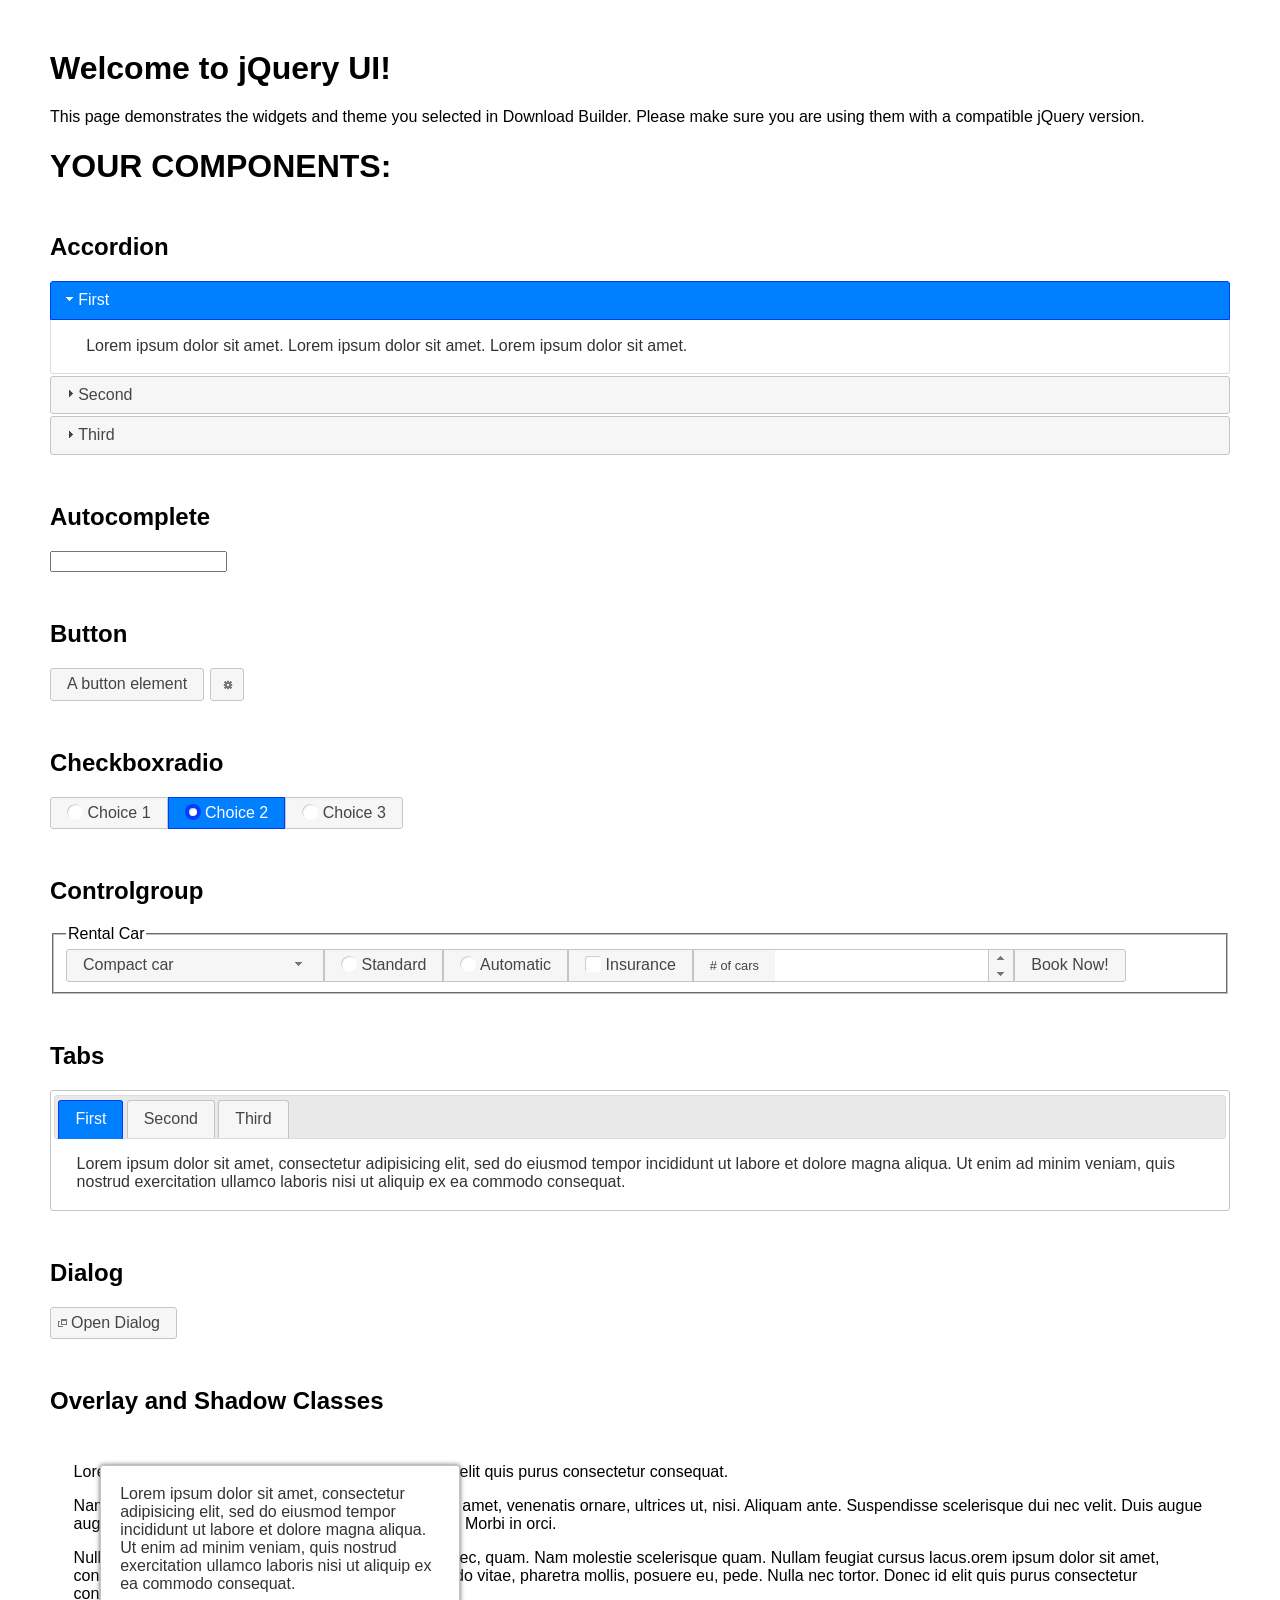
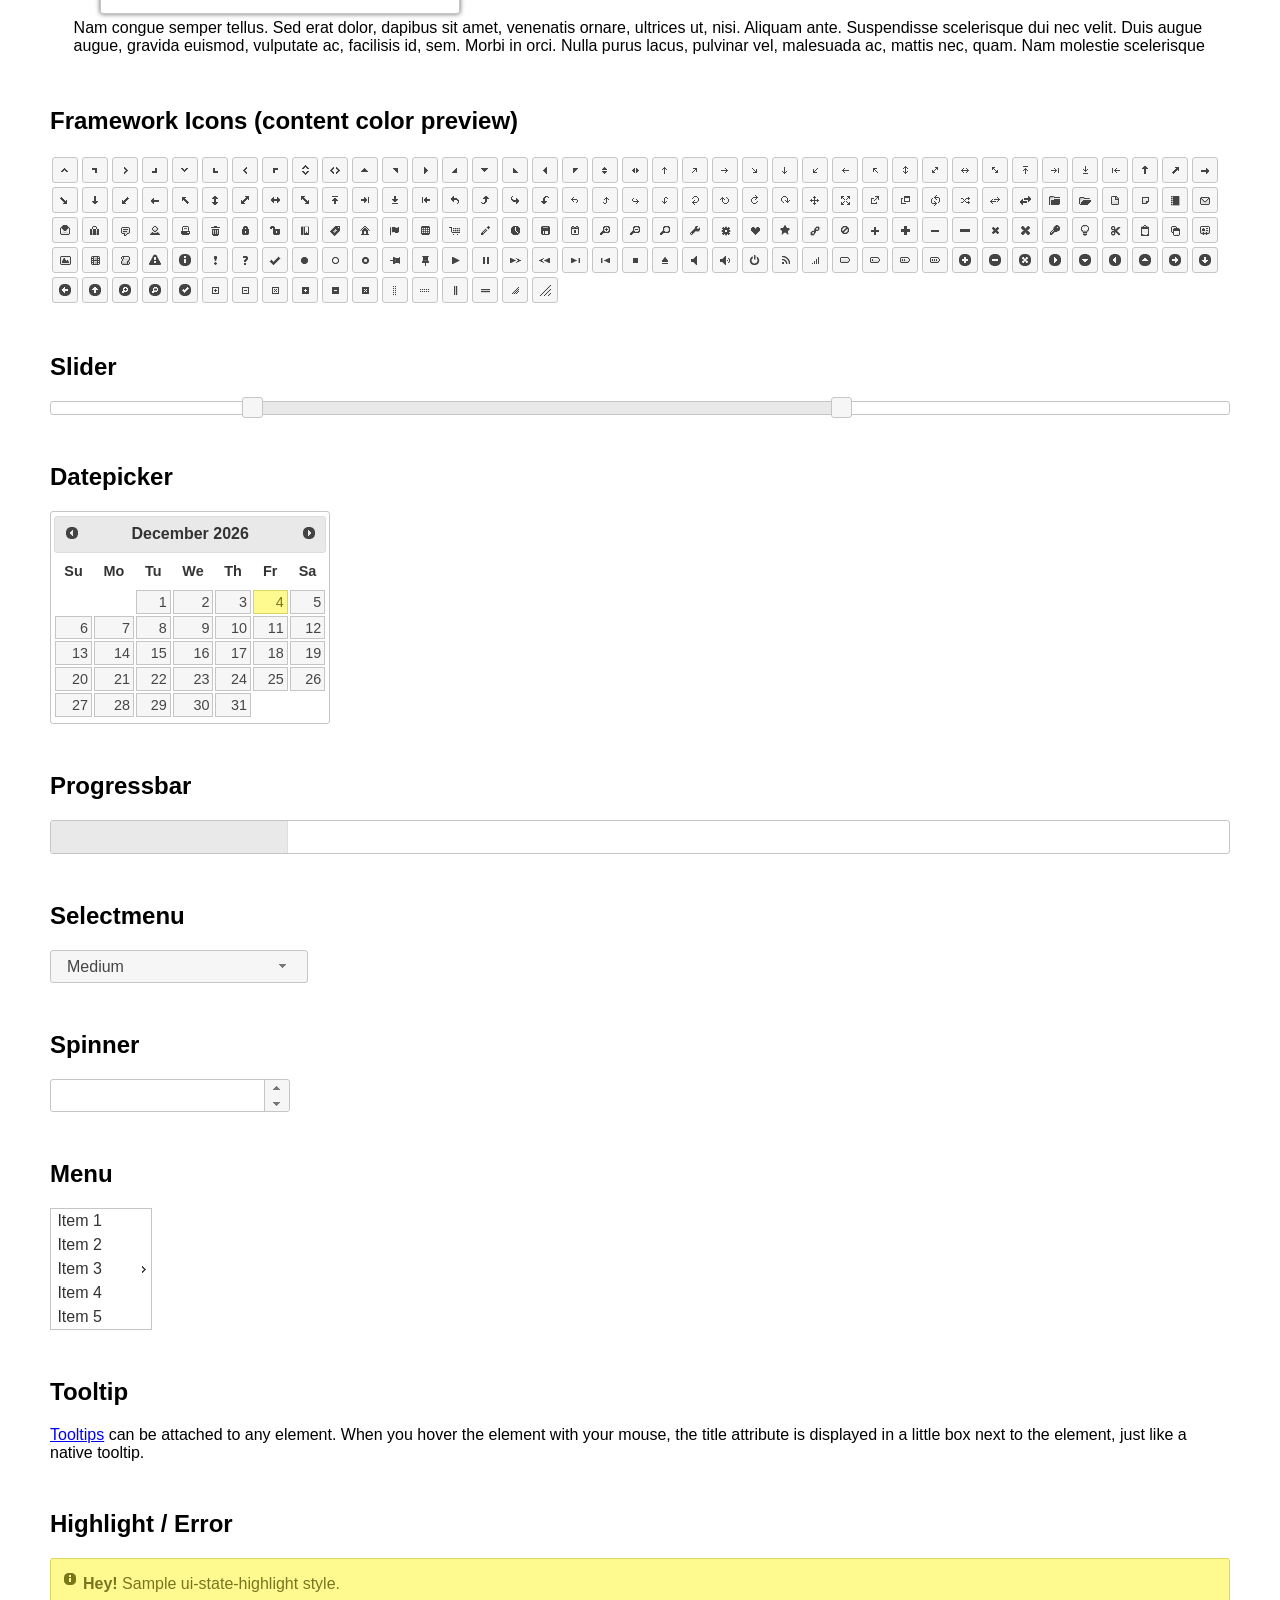
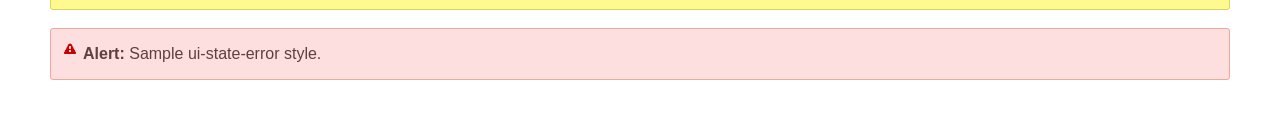
<file: jquery-ui-1.12.1/index.html>
<!doctype html>
<html lang="us">
<head>
	<meta charset="utf-8">
	<title>jQuery UI Example Page</title>
	<link href="jquery-ui.css" rel="stylesheet">
	<style>
	body{
		font-family: "Trebuchet MS", sans-serif;
		margin: 50px;
	}
	.demoHeaders {
		margin-top: 2em;
	}
	#dialog-link {
		padding: .4em 1em .4em 20px;
		text-decoration: none;
		position: relative;
	}
	#dialog-link span.ui-icon {
		margin: 0 5px 0 0;
		position: absolute;
		left: .2em;
		top: 50%;
		margin-top: -8px;
	}
	#icons {
		margin: 0;
		padding: 0;
	}
	#icons li {
		margin: 2px;
		position: relative;
		padding: 4px 0;
		cursor: pointer;
		float: left;
		list-style: none;
	}
	#icons span.ui-icon {
		float: left;
		margin: 0 4px;
	}
	.fakewindowcontain .ui-widget-overlay {
		position: absolute;
	}
	select {
		width: 200px;
	}
	</style>
</head>
<body>

<h1>Welcome to jQuery UI!</h1>

<div class="ui-widget">
	<p>This page demonstrates the widgets and theme you selected in Download Builder. Please make sure you are using them with a compatible jQuery version.</p>
</div>

<h1>YOUR COMPONENTS:</h1>


<!-- Accordion -->
<h2 class="demoHeaders">Accordion</h2>
<div id="accordion">
	<h3>First</h3>
	<div>Lorem ipsum dolor sit amet. Lorem ipsum dolor sit amet. Lorem ipsum dolor sit amet.</div>
	<h3>Second</h3>
	<div>Phasellus mattis tincidunt nibh.</div>
	<h3>Third</h3>
	<div>Nam dui erat, auctor a, dignissim quis.</div>
</div>



<!-- Autocomplete -->
<h2 class="demoHeaders">Autocomplete</h2>
<div>
	<input id="autocomplete" title="type &quot;a&quot;">
</div>



<!-- Button -->
<h2 class="demoHeaders">Button</h2>
<button id="button">A button element</button>
<button id="button-icon">An icon-only button</button>



<!-- Checkboxradio -->
<h2 class="demoHeaders">Checkboxradio</h2>
<form style="margin-top: 1em;">
	<div id="radioset">
		<input type="radio" id="radio1" name="radio"><label for="radio1">Choice 1</label>
		<input type="radio" id="radio2" name="radio" checked="checked"><label for="radio2">Choice 2</label>
		<input type="radio" id="radio3" name="radio"><label for="radio3">Choice 3</label>
	</div>
</form>



<!-- Controlgroup -->
<h2 class="demoHeaders">Controlgroup</h2>
<fieldset>
	<legend>Rental Car</legend>
	<div id="controlgroup">
		<select id="car-type">
			<option>Compact car</option>
			<option>Midsize car</option>
			<option>Full size car</option>
			<option>SUV</option>
			<option>Luxury</option>
			<option>Truck</option>
			<option>Van</option>
		</select>
		<label for="transmission-standard">Standard</label>
		<input type="radio" name="transmission" id="transmission-standard">
		<label for="transmission-automatic">Automatic</label>
		<input type="radio" name="transmission" id="transmission-automatic">
		<label for="insurance">Insurance</label>
		<input type="checkbox" name="insurance" id="insurance">
		<label for="horizontal-spinner" class="ui-controlgroup-label"># of cars</label>
		<input id="horizontal-spinner" class="ui-spinner-input">
		<button>Book Now!</button>
	</div>
</fieldset>



<!-- Tabs -->
<h2 class="demoHeaders">Tabs</h2>
<div id="tabs">
	<ul>
		<li><a href="#tabs-1">First</a></li>
		<li><a href="#tabs-2">Second</a></li>
		<li><a href="#tabs-3">Third</a></li>
	</ul>
	<div id="tabs-1">Lorem ipsum dolor sit amet, consectetur adipisicing elit, sed do eiusmod tempor incididunt ut labore et dolore magna aliqua. Ut enim ad minim veniam, quis nostrud exercitation ullamco laboris nisi ut aliquip ex ea commodo consequat.</div>
	<div id="tabs-2">Phasellus mattis tincidunt nibh. Cras orci urna, blandit id, pretium vel, aliquet ornare, felis. Maecenas scelerisque sem non nisl. Fusce sed lorem in enim dictum bibendum.</div>
	<div id="tabs-3">Nam dui erat, auctor a, dignissim quis, sollicitudin eu, felis. Pellentesque nisi urna, interdum eget, sagittis et, consequat vestibulum, lacus. Mauris porttitor ullamcorper augue.</div>
</div>



<h2 class="demoHeaders">Dialog</h2>
<p>
	<button id="dialog-link" class="ui-button ui-corner-all ui-widget">
		<span class="ui-icon ui-icon-newwin"></span>Open Dialog
	</button>
</p>

<h2 class="demoHeaders">Overlay and Shadow Classes</h2>
<div style="position: relative; width: 96%; height: 200px; padding:1% 2%; overflow:hidden;" class="fakewindowcontain">
	<p>Lorem ipsum dolor sit amet,  Nulla nec tortor. Donec id elit quis purus consectetur consequat. </p><p>Nam congue semper tellus. Sed erat dolor, dapibus sit amet, venenatis ornare, ultrices ut, nisi. Aliquam ante. Suspendisse scelerisque dui nec velit. Duis augue augue, gravida euismod, vulputate ac, facilisis id, sem. Morbi in orci. </p><p>Nulla purus lacus, pulvinar vel, malesuada ac, mattis nec, quam. Nam molestie scelerisque quam. Nullam feugiat cursus lacus.orem ipsum dolor sit amet, consectetur adipiscing elit. Donec libero risus, commodo vitae, pharetra mollis, posuere eu, pede. Nulla nec tortor. Donec id elit quis purus consectetur consequat. </p><p>Nam congue semper tellus. Sed erat dolor, dapibus sit amet, venenatis ornare, ultrices ut, nisi. Aliquam ante. Suspendisse scelerisque dui nec velit. Duis augue augue, gravida euismod, vulputate ac, facilisis id, sem. Morbi in orci. Nulla purus lacus, pulvinar vel, malesuada ac, mattis nec, quam. Nam molestie scelerisque quam. </p><p>Nullam feugiat cursus lacus.orem ipsum dolor sit amet, consectetur adipiscing elit. Donec libero risus, commodo vitae, pharetra mollis, posuere eu, pede. Nulla nec tortor. Donec id elit quis purus consectetur consequat. Nam congue semper tellus. Sed erat dolor, dapibus sit amet, venenatis ornare, ultrices ut, nisi. Aliquam ante. </p><p>Suspendisse scelerisque dui nec velit. Duis augue augue, gravida euismod, vulputate ac, facilisis id, sem. Morbi in orci. Nulla purus lacus, pulvinar vel, malesuada ac, mattis nec, quam. Nam molestie scelerisque quam. Nullam feugiat cursus lacus.orem ipsum dolor sit amet, consectetur adipiscing elit. Donec libero risus, commodo vitae, pharetra mollis, posuere eu, pede. Nulla nec tortor. Donec id elit quis purus consectetur consequat. Nam congue semper tellus. Sed erat dolor, dapibus sit amet, venenatis ornare, ultrices ut, nisi. </p>

	<!-- ui-dialog -->
	<div class="ui-widget-overlay ui-front"></div>
	<div style="position: absolute; width: 320px; left: 50px; top: 30px; padding: 1.2em" class="ui-widget ui-front ui-widget-content ui-corner-all ui-widget-shadow">
		Lorem ipsum dolor sit amet, consectetur adipisicing elit, sed do eiusmod tempor incididunt ut labore et dolore magna aliqua. Ut enim ad minim veniam, quis nostrud exercitation ullamco laboris nisi ut aliquip ex ea commodo consequat.
	</div>

</div>

<!-- ui-dialog -->
<div id="dialog" title="Dialog Title">
	<p>Lorem ipsum dolor sit amet, consectetur adipisicing elit, sed do eiusmod tempor incididunt ut labore et dolore magna aliqua. Ut enim ad minim veniam, quis nostrud exercitation ullamco laboris nisi ut aliquip ex ea commodo consequat.</p>
</div>



<h2 class="demoHeaders">Framework Icons (content color preview)</h2>
<ul id="icons" class="ui-widget ui-helper-clearfix">
	<li class="ui-state-default ui-corner-all" title=".ui-icon-caret-1-n"><span class="ui-icon ui-icon-caret-1-n"></span></li>
	<li class="ui-state-default ui-corner-all" title=".ui-icon-caret-1-ne"><span class="ui-icon ui-icon-caret-1-ne"></span></li>
	<li class="ui-state-default ui-corner-all" title=".ui-icon-caret-1-e"><span class="ui-icon ui-icon-caret-1-e"></span></li>
	<li class="ui-state-default ui-corner-all" title=".ui-icon-caret-1-se"><span class="ui-icon ui-icon-caret-1-se"></span></li>
	<li class="ui-state-default ui-corner-all" title=".ui-icon-caret-1-s"><span class="ui-icon ui-icon-caret-1-s"></span></li>
	<li class="ui-state-default ui-corner-all" title=".ui-icon-caret-1-sw"><span class="ui-icon ui-icon-caret-1-sw"></span></li>
	<li class="ui-state-default ui-corner-all" title=".ui-icon-caret-1-w"><span class="ui-icon ui-icon-caret-1-w"></span></li>
	<li class="ui-state-default ui-corner-all" title=".ui-icon-caret-1-nw"><span class="ui-icon ui-icon-caret-1-nw"></span></li>
	<li class="ui-state-default ui-corner-all" title=".ui-icon-caret-2-n-s"><span class="ui-icon ui-icon-caret-2-n-s"></span></li>
	<li class="ui-state-default ui-corner-all" title=".ui-icon-caret-2-e-w"><span class="ui-icon ui-icon-caret-2-e-w"></span></li>
	<li class="ui-state-default ui-corner-all" title=".ui-icon-triangle-1-n"><span class="ui-icon ui-icon-triangle-1-n"></span></li>
	<li class="ui-state-default ui-corner-all" title=".ui-icon-triangle-1-ne"><span class="ui-icon ui-icon-triangle-1-ne"></span></li>
	<li class="ui-state-default ui-corner-all" title=".ui-icon-triangle-1-e"><span class="ui-icon ui-icon-triangle-1-e"></span></li>
	<li class="ui-state-default ui-corner-all" title=".ui-icon-triangle-1-se"><span class="ui-icon ui-icon-triangle-1-se"></span></li>
	<li class="ui-state-default ui-corner-all" title=".ui-icon-triangle-1-s"><span class="ui-icon ui-icon-triangle-1-s"></span></li>
	<li class="ui-state-default ui-corner-all" title=".ui-icon-triangle-1-sw"><span class="ui-icon ui-icon-triangle-1-sw"></span></li>
	<li class="ui-state-default ui-corner-all" title=".ui-icon-triangle-1-w"><span class="ui-icon ui-icon-triangle-1-w"></span></li>
	<li class="ui-state-default ui-corner-all" title=".ui-icon-triangle-1-nw"><span class="ui-icon ui-icon-triangle-1-nw"></span></li>
	<li class="ui-state-default ui-corner-all" title=".ui-icon-triangle-2-n-s"><span class="ui-icon ui-icon-triangle-2-n-s"></span></li>
	<li class="ui-state-default ui-corner-all" title=".ui-icon-triangle-2-e-w"><span class="ui-icon ui-icon-triangle-2-e-w"></span></li>
	<li class="ui-state-default ui-corner-all" title=".ui-icon-arrow-1-n"><span class="ui-icon ui-icon-arrow-1-n"></span></li>
	<li class="ui-state-default ui-corner-all" title=".ui-icon-arrow-1-ne"><span class="ui-icon ui-icon-arrow-1-ne"></span></li>
	<li class="ui-state-default ui-corner-all" title=".ui-icon-arrow-1-e"><span class="ui-icon ui-icon-arrow-1-e"></span></li>
	<li class="ui-state-default ui-corner-all" title=".ui-icon-arrow-1-se"><span class="ui-icon ui-icon-arrow-1-se"></span></li>
	<li class="ui-state-default ui-corner-all" title=".ui-icon-arrow-1-s"><span class="ui-icon ui-icon-arrow-1-s"></span></li>
	<li class="ui-state-default ui-corner-all" title=".ui-icon-arrow-1-sw"><span class="ui-icon ui-icon-arrow-1-sw"></span></li>
	<li class="ui-state-default ui-corner-all" title=".ui-icon-arrow-1-w"><span class="ui-icon ui-icon-arrow-1-w"></span></li>
	<li class="ui-state-default ui-corner-all" title=".ui-icon-arrow-1-nw"><span class="ui-icon ui-icon-arrow-1-nw"></span></li>
	<li class="ui-state-default ui-corner-all" title=".ui-icon-arrow-2-n-s"><span class="ui-icon ui-icon-arrow-2-n-s"></span></li>
	<li class="ui-state-default ui-corner-all" title=".ui-icon-arrow-2-ne-sw"><span class="ui-icon ui-icon-arrow-2-ne-sw"></span></li>
	<li class="ui-state-default ui-corner-all" title=".ui-icon-arrow-2-e-w"><span class="ui-icon ui-icon-arrow-2-e-w"></span></li>
	<li class="ui-state-default ui-corner-all" title=".ui-icon-arrow-2-se-nw"><span class="ui-icon ui-icon-arrow-2-se-nw"></span></li>
	<li class="ui-state-default ui-corner-all" title=".ui-icon-arrowstop-1-n"><span class="ui-icon ui-icon-arrowstop-1-n"></span></li>
	<li class="ui-state-default ui-corner-all" title=".ui-icon-arrowstop-1-e"><span class="ui-icon ui-icon-arrowstop-1-e"></span></li>
	<li class="ui-state-default ui-corner-all" title=".ui-icon-arrowstop-1-s"><span class="ui-icon ui-icon-arrowstop-1-s"></span></li>
	<li class="ui-state-default ui-corner-all" title=".ui-icon-arrowstop-1-w"><span class="ui-icon ui-icon-arrowstop-1-w"></span></li>
	<li class="ui-state-default ui-corner-all" title=".ui-icon-arrowthick-1-n"><span class="ui-icon ui-icon-arrowthick-1-n"></span></li>
	<li class="ui-state-default ui-corner-all" title=".ui-icon-arrowthick-1-ne"><span class="ui-icon ui-icon-arrowthick-1-ne"></span></li>
	<li class="ui-state-default ui-corner-all" title=".ui-icon-arrowthick-1-e"><span class="ui-icon ui-icon-arrowthick-1-e"></span></li>
	<li class="ui-state-default ui-corner-all" title=".ui-icon-arrowthick-1-se"><span class="ui-icon ui-icon-arrowthick-1-se"></span></li>
	<li class="ui-state-default ui-corner-all" title=".ui-icon-arrowthick-1-s"><span class="ui-icon ui-icon-arrowthick-1-s"></span></li>
	<li class="ui-state-default ui-corner-all" title=".ui-icon-arrowthick-1-sw"><span class="ui-icon ui-icon-arrowthick-1-sw"></span></li>
	<li class="ui-state-default ui-corner-all" title=".ui-icon-arrowthick-1-w"><span class="ui-icon ui-icon-arrowthick-1-w"></span></li>
	<li class="ui-state-default ui-corner-all" title=".ui-icon-arrowthick-1-nw"><span class="ui-icon ui-icon-arrowthick-1-nw"></span></li>
	<li class="ui-state-default ui-corner-all" title=".ui-icon-arrowthick-2-n-s"><span class="ui-icon ui-icon-arrowthick-2-n-s"></span></li>
	<li class="ui-state-default ui-corner-all" title=".ui-icon-arrowthick-2-ne-sw"><span class="ui-icon ui-icon-arrowthick-2-ne-sw"></span></li>
	<li class="ui-state-default ui-corner-all" title=".ui-icon-arrowthick-2-e-w"><span class="ui-icon ui-icon-arrowthick-2-e-w"></span></li>
	<li class="ui-state-default ui-corner-all" title=".ui-icon-arrowthick-2-se-nw"><span class="ui-icon ui-icon-arrowthick-2-se-nw"></span></li>
	<li class="ui-state-default ui-corner-all" title=".ui-icon-arrowthickstop-1-n"><span class="ui-icon ui-icon-arrowthickstop-1-n"></span></li>
	<li class="ui-state-default ui-corner-all" title=".ui-icon-arrowthickstop-1-e"><span class="ui-icon ui-icon-arrowthickstop-1-e"></span></li>
	<li class="ui-state-default ui-corner-all" title=".ui-icon-arrowthickstop-1-s"><span class="ui-icon ui-icon-arrowthickstop-1-s"></span></li>
	<li class="ui-state-default ui-corner-all" title=".ui-icon-arrowthickstop-1-w"><span class="ui-icon ui-icon-arrowthickstop-1-w"></span></li>
	<li class="ui-state-default ui-corner-all" title=".ui-icon-arrowreturnthick-1-w"><span class="ui-icon ui-icon-arrowreturnthick-1-w"></span></li>
	<li class="ui-state-default ui-corner-all" title=".ui-icon-arrowreturnthick-1-n"><span class="ui-icon ui-icon-arrowreturnthick-1-n"></span></li>
	<li class="ui-state-default ui-corner-all" title=".ui-icon-arrowreturnthick-1-e"><span class="ui-icon ui-icon-arrowreturnthick-1-e"></span></li>
	<li class="ui-state-default ui-corner-all" title=".ui-icon-arrowreturnthick-1-s"><span class="ui-icon ui-icon-arrowreturnthick-1-s"></span></li>
	<li class="ui-state-default ui-corner-all" title=".ui-icon-arrowreturn-1-w"><span class="ui-icon ui-icon-arrowreturn-1-w"></span></li>
	<li class="ui-state-default ui-corner-all" title=".ui-icon-arrowreturn-1-n"><span class="ui-icon ui-icon-arrowreturn-1-n"></span></li>
	<li class="ui-state-default ui-corner-all" title=".ui-icon-arrowreturn-1-e"><span class="ui-icon ui-icon-arrowreturn-1-e"></span></li>
	<li class="ui-state-default ui-corner-all" title=".ui-icon-arrowreturn-1-s"><span class="ui-icon ui-icon-arrowreturn-1-s"></span></li>
	<li class="ui-state-default ui-corner-all" title=".ui-icon-arrowrefresh-1-w"><span class="ui-icon ui-icon-arrowrefresh-1-w"></span></li>
	<li class="ui-state-default ui-corner-all" title=".ui-icon-arrowrefresh-1-n"><span class="ui-icon ui-icon-arrowrefresh-1-n"></span></li>
	<li class="ui-state-default ui-corner-all" title=".ui-icon-arrowrefresh-1-e"><span class="ui-icon ui-icon-arrowrefresh-1-e"></span></li>
	<li class="ui-state-default ui-corner-all" title=".ui-icon-arrowrefresh-1-s"><span class="ui-icon ui-icon-arrowrefresh-1-s"></span></li>
	<li class="ui-state-default ui-corner-all" title=".ui-icon-arrow-4"><span class="ui-icon ui-icon-arrow-4"></span></li>
	<li class="ui-state-default ui-corner-all" title=".ui-icon-arrow-4-diag"><span class="ui-icon ui-icon-arrow-4-diag"></span></li>
	<li class="ui-state-default ui-corner-all" title=".ui-icon-extlink"><span class="ui-icon ui-icon-extlink"></span></li>
	<li class="ui-state-default ui-corner-all" title=".ui-icon-newwin"><span class="ui-icon ui-icon-newwin"></span></li>
	<li class="ui-state-default ui-corner-all" title=".ui-icon-refresh"><span class="ui-icon ui-icon-refresh"></span></li>
	<li class="ui-state-default ui-corner-all" title=".ui-icon-shuffle"><span class="ui-icon ui-icon-shuffle"></span></li>
	<li class="ui-state-default ui-corner-all" title=".ui-icon-transfer-e-w"><span class="ui-icon ui-icon-transfer-e-w"></span></li>
	<li class="ui-state-default ui-corner-all" title=".ui-icon-transferthick-e-w"><span class="ui-icon ui-icon-transferthick-e-w"></span></li>
	<li class="ui-state-default ui-corner-all" title=".ui-icon-folder-collapsed"><span class="ui-icon ui-icon-folder-collapsed"></span></li>
	<li class="ui-state-default ui-corner-all" title=".ui-icon-folder-open"><span class="ui-icon ui-icon-folder-open"></span></li>
	<li class="ui-state-default ui-corner-all" title=".ui-icon-document"><span class="ui-icon ui-icon-document"></span></li>
	<li class="ui-state-default ui-corner-all" title=".ui-icon-document-b"><span class="ui-icon ui-icon-document-b"></span></li>
	<li class="ui-state-default ui-corner-all" title=".ui-icon-note"><span class="ui-icon ui-icon-note"></span></li>
	<li class="ui-state-default ui-corner-all" title=".ui-icon-mail-closed"><span class="ui-icon ui-icon-mail-closed"></span></li>
	<li class="ui-state-default ui-corner-all" title=".ui-icon-mail-open"><span class="ui-icon ui-icon-mail-open"></span></li>
	<li class="ui-state-default ui-corner-all" title=".ui-icon-suitcase"><span class="ui-icon ui-icon-suitcase"></span></li>
	<li class="ui-state-default ui-corner-all" title=".ui-icon-comment"><span class="ui-icon ui-icon-comment"></span></li>
	<li class="ui-state-default ui-corner-all" title=".ui-icon-person"><span class="ui-icon ui-icon-person"></span></li>
	<li class="ui-state-default ui-corner-all" title=".ui-icon-print"><span class="ui-icon ui-icon-print"></span></li>
	<li class="ui-state-default ui-corner-all" title=".ui-icon-trash"><span class="ui-icon ui-icon-trash"></span></li>
	<li class="ui-state-default ui-corner-all" title=".ui-icon-locked"><span class="ui-icon ui-icon-locked"></span></li>
	<li class="ui-state-default ui-corner-all" title=".ui-icon-unlocked"><span class="ui-icon ui-icon-unlocked"></span></li>
	<li class="ui-state-default ui-corner-all" title=".ui-icon-bookmark"><span class="ui-icon ui-icon-bookmark"></span></li>
	<li class="ui-state-default ui-corner-all" title=".ui-icon-tag"><span class="ui-icon ui-icon-tag"></span></li>
	<li class="ui-state-default ui-corner-all" title=".ui-icon-home"><span class="ui-icon ui-icon-home"></span></li>
	<li class="ui-state-default ui-corner-all" title=".ui-icon-flag"><span class="ui-icon ui-icon-flag"></span></li>
	<li class="ui-state-default ui-corner-all" title=".ui-icon-calculator"><span class="ui-icon ui-icon-calculator"></span></li>
	<li class="ui-state-default ui-corner-all" title=".ui-icon-cart"><span class="ui-icon ui-icon-cart"></span></li>
	<li class="ui-state-default ui-corner-all" title=".ui-icon-pencil"><span class="ui-icon ui-icon-pencil"></span></li>
	<li class="ui-state-default ui-corner-all" title=".ui-icon-clock"><span class="ui-icon ui-icon-clock"></span></li>
	<li class="ui-state-default ui-corner-all" title=".ui-icon-disk"><span class="ui-icon ui-icon-disk"></span></li>
	<li class="ui-state-default ui-corner-all" title=".ui-icon-calendar"><span class="ui-icon ui-icon-calendar"></span></li>
	<li class="ui-state-default ui-corner-all" title=".ui-icon-zoomin"><span class="ui-icon ui-icon-zoomin"></span></li>
	<li class="ui-state-default ui-corner-all" title=".ui-icon-zoomout"><span class="ui-icon ui-icon-zoomout"></span></li>
	<li class="ui-state-default ui-corner-all" title=".ui-icon-search"><span class="ui-icon ui-icon-search"></span></li>
	<li class="ui-state-default ui-corner-all" title=".ui-icon-wrench"><span class="ui-icon ui-icon-wrench"></span></li>
	<li class="ui-state-default ui-corner-all" title=".ui-icon-gear"><span class="ui-icon ui-icon-gear"></span></li>
	<li class="ui-state-default ui-corner-all" title=".ui-icon-heart"><span class="ui-icon ui-icon-heart"></span></li>
	<li class="ui-state-default ui-corner-all" title=".ui-icon-star"><span class="ui-icon ui-icon-star"></span></li>
	<li class="ui-state-default ui-corner-all" title=".ui-icon-link"><span class="ui-icon ui-icon-link"></span></li>
	<li class="ui-state-default ui-corner-all" title=".ui-icon-cancel"><span class="ui-icon ui-icon-cancel"></span></li>
	<li class="ui-state-default ui-corner-all" title=".ui-icon-plus"><span class="ui-icon ui-icon-plus"></span></li>
	<li class="ui-state-default ui-corner-all" title=".ui-icon-plusthick"><span class="ui-icon ui-icon-plusthick"></span></li>
	<li class="ui-state-default ui-corner-all" title=".ui-icon-minus"><span class="ui-icon ui-icon-minus"></span></li>
	<li class="ui-state-default ui-corner-all" title=".ui-icon-minusthick"><span class="ui-icon ui-icon-minusthick"></span></li>
	<li class="ui-state-default ui-corner-all" title=".ui-icon-close"><span class="ui-icon ui-icon-close"></span></li>
	<li class="ui-state-default ui-corner-all" title=".ui-icon-closethick"><span class="ui-icon ui-icon-closethick"></span></li>
	<li class="ui-state-default ui-corner-all" title=".ui-icon-key"><span class="ui-icon ui-icon-key"></span></li>
	<li class="ui-state-default ui-corner-all" title=".ui-icon-lightbulb"><span class="ui-icon ui-icon-lightbulb"></span></li>
	<li class="ui-state-default ui-corner-all" title=".ui-icon-scissors"><span class="ui-icon ui-icon-scissors"></span></li>
	<li class="ui-state-default ui-corner-all" title=".ui-icon-clipboard"><span class="ui-icon ui-icon-clipboard"></span></li>
	<li class="ui-state-default ui-corner-all" title=".ui-icon-copy"><span class="ui-icon ui-icon-copy"></span></li>
	<li class="ui-state-default ui-corner-all" title=".ui-icon-contact"><span class="ui-icon ui-icon-contact"></span></li>
	<li class="ui-state-default ui-corner-all" title=".ui-icon-image"><span class="ui-icon ui-icon-image"></span></li>
	<li class="ui-state-default ui-corner-all" title=".ui-icon-video"><span class="ui-icon ui-icon-video"></span></li>
	<li class="ui-state-default ui-corner-all" title=".ui-icon-script"><span class="ui-icon ui-icon-script"></span></li>
	<li class="ui-state-default ui-corner-all" title=".ui-icon-alert"><span class="ui-icon ui-icon-alert"></span></li>
	<li class="ui-state-default ui-corner-all" title=".ui-icon-info"><span class="ui-icon ui-icon-info"></span></li>
	<li class="ui-state-default ui-corner-all" title=".ui-icon-notice"><span class="ui-icon ui-icon-notice"></span></li>
	<li class="ui-state-default ui-corner-all" title=".ui-icon-help"><span class="ui-icon ui-icon-help"></span></li>
	<li class="ui-state-default ui-corner-all" title=".ui-icon-check"><span class="ui-icon ui-icon-check"></span></li>
	<li class="ui-state-default ui-corner-all" title=".ui-icon-bullet"><span class="ui-icon ui-icon-bullet"></span></li>
	<li class="ui-state-default ui-corner-all" title=".ui-icon-radio-off"><span class="ui-icon ui-icon-radio-off"></span></li>
	<li class="ui-state-default ui-corner-all" title=".ui-icon-radio-on"><span class="ui-icon ui-icon-radio-on"></span></li>
	<li class="ui-state-default ui-corner-all" title=".ui-icon-pin-w"><span class="ui-icon ui-icon-pin-w"></span></li>
	<li class="ui-state-default ui-corner-all" title=".ui-icon-pin-s"><span class="ui-icon ui-icon-pin-s"></span></li>
	<li class="ui-state-default ui-corner-all" title=".ui-icon-play"><span class="ui-icon ui-icon-play"></span></li>
	<li class="ui-state-default ui-corner-all" title=".ui-icon-pause"><span class="ui-icon ui-icon-pause"></span></li>
	<li class="ui-state-default ui-corner-all" title=".ui-icon-seek-next"><span class="ui-icon ui-icon-seek-next"></span></li>
	<li class="ui-state-default ui-corner-all" title=".ui-icon-seek-prev"><span class="ui-icon ui-icon-seek-prev"></span></li>
	<li class="ui-state-default ui-corner-all" title=".ui-icon-seek-end"><span class="ui-icon ui-icon-seek-end"></span></li>
	<li class="ui-state-default ui-corner-all" title=".ui-icon-seek-first"><span class="ui-icon ui-icon-seek-first"></span></li>
	<li class="ui-state-default ui-corner-all" title=".ui-icon-stop"><span class="ui-icon ui-icon-stop"></span></li>
	<li class="ui-state-default ui-corner-all" title=".ui-icon-eject"><span class="ui-icon ui-icon-eject"></span></li>
	<li class="ui-state-default ui-corner-all" title=".ui-icon-volume-off"><span class="ui-icon ui-icon-volume-off"></span></li>
	<li class="ui-state-default ui-corner-all" title=".ui-icon-volume-on"><span class="ui-icon ui-icon-volume-on"></span></li>
	<li class="ui-state-default ui-corner-all" title=".ui-icon-power"><span class="ui-icon ui-icon-power"></span></li>
	<li class="ui-state-default ui-corner-all" title=".ui-icon-signal-diag"><span class="ui-icon ui-icon-signal-diag"></span></li>
	<li class="ui-state-default ui-corner-all" title=".ui-icon-signal"><span class="ui-icon ui-icon-signal"></span></li>
	<li class="ui-state-default ui-corner-all" title=".ui-icon-battery-0"><span class="ui-icon ui-icon-battery-0"></span></li>
	<li class="ui-state-default ui-corner-all" title=".ui-icon-battery-1"><span class="ui-icon ui-icon-battery-1"></span></li>
	<li class="ui-state-default ui-corner-all" title=".ui-icon-battery-2"><span class="ui-icon ui-icon-battery-2"></span></li>
	<li class="ui-state-default ui-corner-all" title=".ui-icon-battery-3"><span class="ui-icon ui-icon-battery-3"></span></li>
	<li class="ui-state-default ui-corner-all" title=".ui-icon-circle-plus"><span class="ui-icon ui-icon-circle-plus"></span></li>
	<li class="ui-state-default ui-corner-all" title=".ui-icon-circle-minus"><span class="ui-icon ui-icon-circle-minus"></span></li>
	<li class="ui-state-default ui-corner-all" title=".ui-icon-circle-close"><span class="ui-icon ui-icon-circle-close"></span></li>
	<li class="ui-state-default ui-corner-all" title=".ui-icon-circle-triangle-e"><span class="ui-icon ui-icon-circle-triangle-e"></span></li>
	<li class="ui-state-default ui-corner-all" title=".ui-icon-circle-triangle-s"><span class="ui-icon ui-icon-circle-triangle-s"></span></li>
	<li class="ui-state-default ui-corner-all" title=".ui-icon-circle-triangle-w"><span class="ui-icon ui-icon-circle-triangle-w"></span></li>
	<li class="ui-state-default ui-corner-all" title=".ui-icon-circle-triangle-n"><span class="ui-icon ui-icon-circle-triangle-n"></span></li>
	<li class="ui-state-default ui-corner-all" title=".ui-icon-circle-arrow-e"><span class="ui-icon ui-icon-circle-arrow-e"></span></li>
	<li class="ui-state-default ui-corner-all" title=".ui-icon-circle-arrow-s"><span class="ui-icon ui-icon-circle-arrow-s"></span></li>
	<li class="ui-state-default ui-corner-all" title=".ui-icon-circle-arrow-w"><span class="ui-icon ui-icon-circle-arrow-w"></span></li>
	<li class="ui-state-default ui-corner-all" title=".ui-icon-circle-arrow-n"><span class="ui-icon ui-icon-circle-arrow-n"></span></li>
	<li class="ui-state-default ui-corner-all" title=".ui-icon-circle-zoomin"><span class="ui-icon ui-icon-circle-zoomin"></span></li>
	<li class="ui-state-default ui-corner-all" title=".ui-icon-circle-zoomout"><span class="ui-icon ui-icon-circle-zoomout"></span></li>
	<li class="ui-state-default ui-corner-all" title=".ui-icon-circle-check"><span class="ui-icon ui-icon-circle-check"></span></li>
	<li class="ui-state-default ui-corner-all" title=".ui-icon-circlesmall-plus"><span class="ui-icon ui-icon-circlesmall-plus"></span></li>
	<li class="ui-state-default ui-corner-all" title=".ui-icon-circlesmall-minus"><span class="ui-icon ui-icon-circlesmall-minus"></span></li>
	<li class="ui-state-default ui-corner-all" title=".ui-icon-circlesmall-close"><span class="ui-icon ui-icon-circlesmall-close"></span></li>
	<li class="ui-state-default ui-corner-all" title=".ui-icon-squaresmall-plus"><span class="ui-icon ui-icon-squaresmall-plus"></span></li>
	<li class="ui-state-default ui-corner-all" title=".ui-icon-squaresmall-minus"><span class="ui-icon ui-icon-squaresmall-minus"></span></li>
	<li class="ui-state-default ui-corner-all" title=".ui-icon-squaresmall-close"><span class="ui-icon ui-icon-squaresmall-close"></span></li>
	<li class="ui-state-default ui-corner-all" title=".ui-icon-grip-dotted-vertical"><span class="ui-icon ui-icon-grip-dotted-vertical"></span></li>
	<li class="ui-state-default ui-corner-all" title=".ui-icon-grip-dotted-horizontal"><span class="ui-icon ui-icon-grip-dotted-horizontal"></span></li>
	<li class="ui-state-default ui-corner-all" title=".ui-icon-grip-solid-vertical"><span class="ui-icon ui-icon-grip-solid-vertical"></span></li>
	<li class="ui-state-default ui-corner-all" title=".ui-icon-grip-solid-horizontal"><span class="ui-icon ui-icon-grip-solid-horizontal"></span></li>
	<li class="ui-state-default ui-corner-all" title=".ui-icon-gripsmall-diagonal-se"><span class="ui-icon ui-icon-gripsmall-diagonal-se"></span></li>
	<li class="ui-state-default ui-corner-all" title=".ui-icon-grip-diagonal-se"><span class="ui-icon ui-icon-grip-diagonal-se"></span></li>
</ul>


<!-- Slider -->
<h2 class="demoHeaders">Slider</h2>
<div id="slider"></div>



<!-- Datepicker -->
<h2 class="demoHeaders">Datepicker</h2>
<div id="datepicker"></div>



<!-- Progressbar -->
<h2 class="demoHeaders">Progressbar</h2>
<div id="progressbar"></div>



<!-- Progressbar -->
<h2 class="demoHeaders">Selectmenu</h2>
<select id="selectmenu">
	<option>Slower</option>
	<option>Slow</option>
	<option selected="selected">Medium</option>
	<option>Fast</option>
	<option>Faster</option>
</select>



<!-- Spinner -->
<h2 class="demoHeaders">Spinner</h2>
<input id="spinner">



<!-- Menu -->
<h2 class="demoHeaders">Menu</h2>
<ul style="width:100px;" id="menu">
	<li><div>Item 1</div></li>
	<li><div>Item 2</div></li>
	<li><div>Item 3</div>
		<ul>
			<li><div>Item 3-1</div></li>
			<li><div>Item 3-2</div></li>
			<li><div>Item 3-3</div></li>
			<li><div>Item 3-4</div></li>
			<li><div>Item 3-5</div></li>
		</ul>
	</li>
	<li><div>Item 4</div></li>
	<li><div>Item 5</div></li>
</ul>



<!-- Tooltip -->
<h2 class="demoHeaders">Tooltip</h2>
<p id="tooltip">
	<a href="#" title="That&apos;s what this widget is">Tooltips</a> can be attached to any element. When you hover
the element with your mouse, the title attribute is displayed in a little box next to the element, just like a native tooltip.
</p>


<!-- Highlight / Error -->
<h2 class="demoHeaders">Highlight / Error</h2>
<div class="ui-widget">
	<div class="ui-state-highlight ui-corner-all" style="margin-top: 20px; padding: 0 .7em;">
		<p><span class="ui-icon ui-icon-info" style="float: left; margin-right: .3em;"></span>
		<strong>Hey!</strong> Sample ui-state-highlight style.</p>
	</div>
</div>
<br>
<div class="ui-widget">
	<div class="ui-state-error ui-corner-all" style="padding: 0 .7em;">
		<p><span class="ui-icon ui-icon-alert" style="float: left; margin-right: .3em;"></span>
		<strong>Alert:</strong> Sample ui-state-error style.</p>
	</div>
</div>

<script src="external/jquery/jquery.js"></script>
<script src="jquery-ui.js"></script>
<script>

$( "#accordion" ).accordion();



var availableTags = [
	"ActionScript",
	"AppleScript",
	"Asp",
	"BASIC",
	"C",
	"C++",
	"Clojure",
	"COBOL",
	"ColdFusion",
	"Erlang",
	"Fortran",
	"Groovy",
	"Haskell",
	"Java",
	"JavaScript",
	"Lisp",
	"Perl",
	"PHP",
	"Python",
	"Ruby",
	"Scala",
	"Scheme"
];
$( "#autocomplete" ).autocomplete({
	source: availableTags
});



$( "#button" ).button();
$( "#button-icon" ).button({
	icon: "ui-icon-gear",
	showLabel: false
});



$( "#radioset" ).buttonset();



$( "#controlgroup" ).controlgroup();



$( "#tabs" ).tabs();



$( "#dialog" ).dialog({
	autoOpen: false,
	width: 400,
	buttons: [
		{
			text: "Ok",
			click: function() {
				$( this ).dialog( "close" );
			}
		},
		{
			text: "Cancel",
			click: function() {
				$( this ).dialog( "close" );
			}
		}
	]
});

// Link to open the dialog
$( "#dialog-link" ).click(function( event ) {
	$( "#dialog" ).dialog( "open" );
	event.preventDefault();
});



$( "#datepicker" ).datepicker({
	inline: true
});



$( "#slider" ).slider({
	range: true,
	values: [ 17, 67 ]
});



$( "#progressbar" ).progressbar({
	value: 20
});



$( "#spinner" ).spinner();



$( "#menu" ).menu();



$( "#tooltip" ).tooltip();



$( "#selectmenu" ).selectmenu();


// Hover states on the static widgets
$( "#dialog-link, #icons li" ).hover(
	function() {
		$( this ).addClass( "ui-state-hover" );
	},
	function() {
		$( this ).removeClass( "ui-state-hover" );
	}
);
</script>
</body>
</html>
</file>
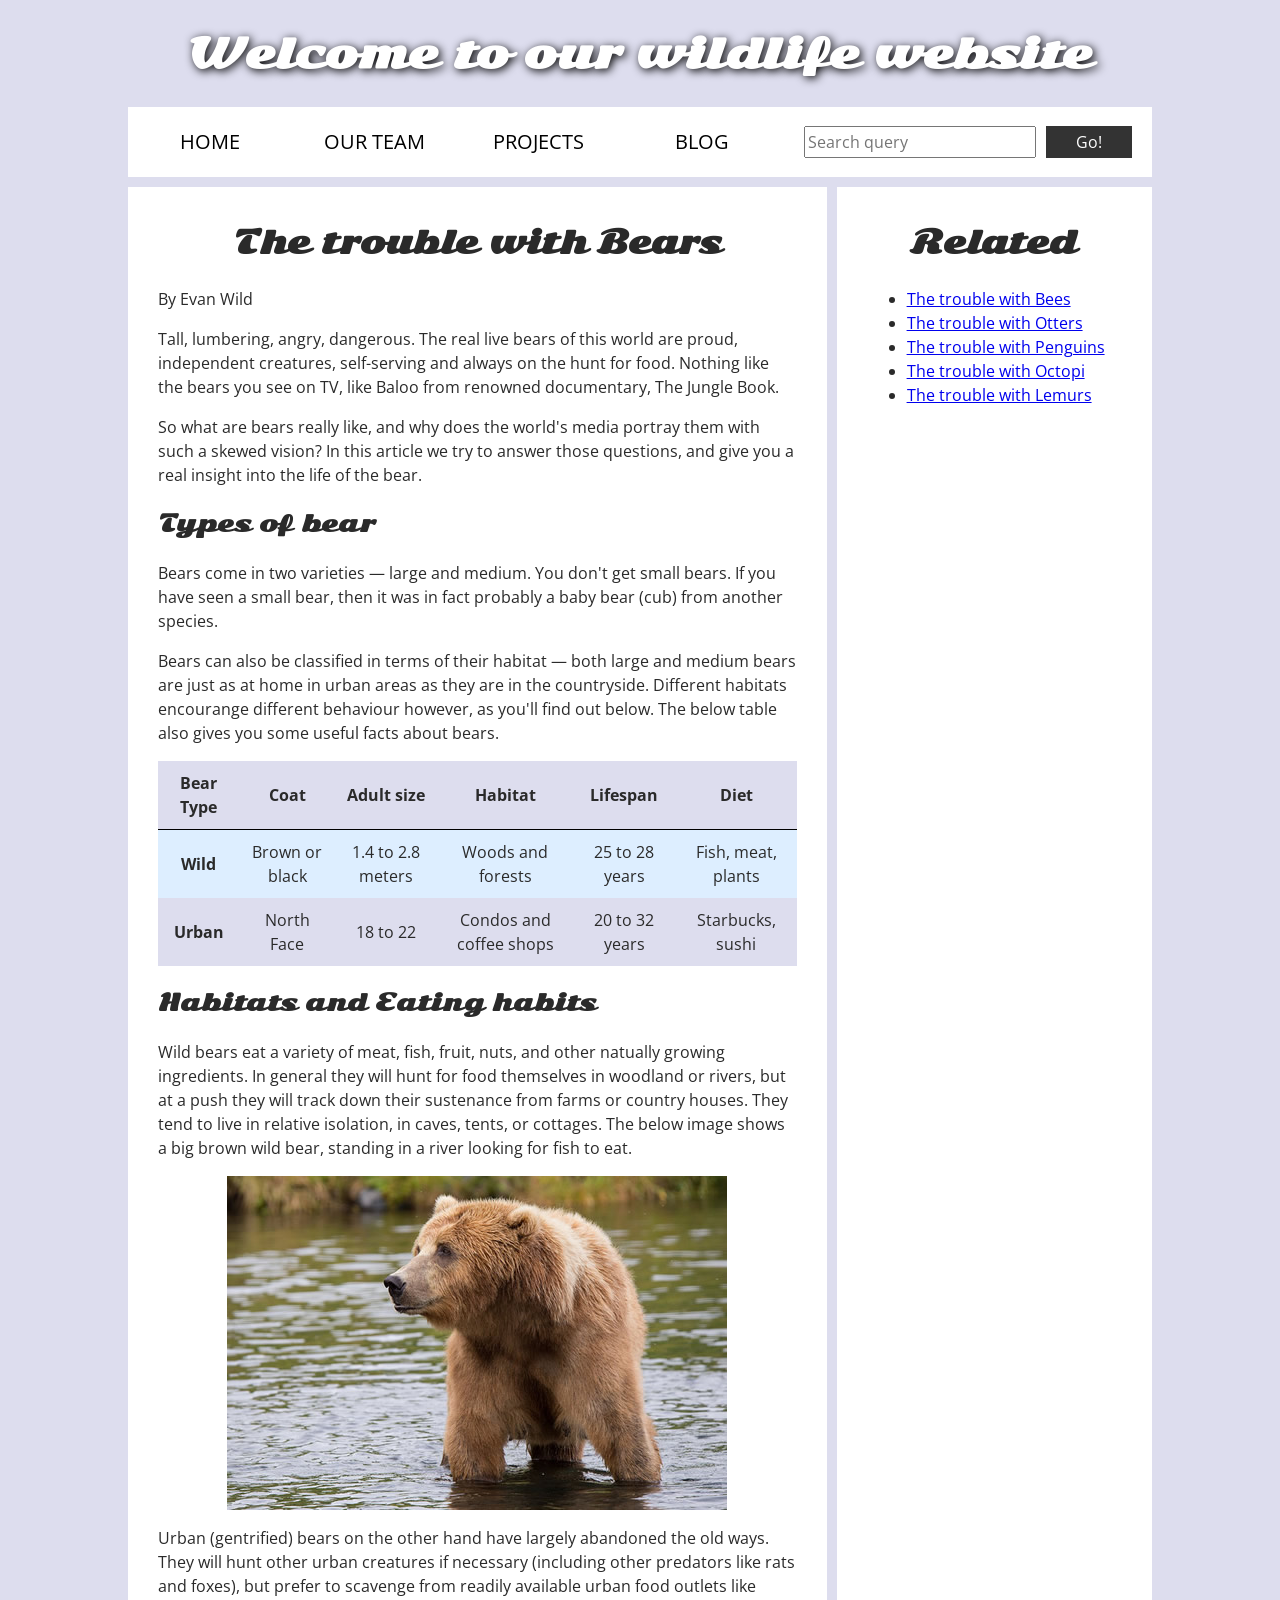
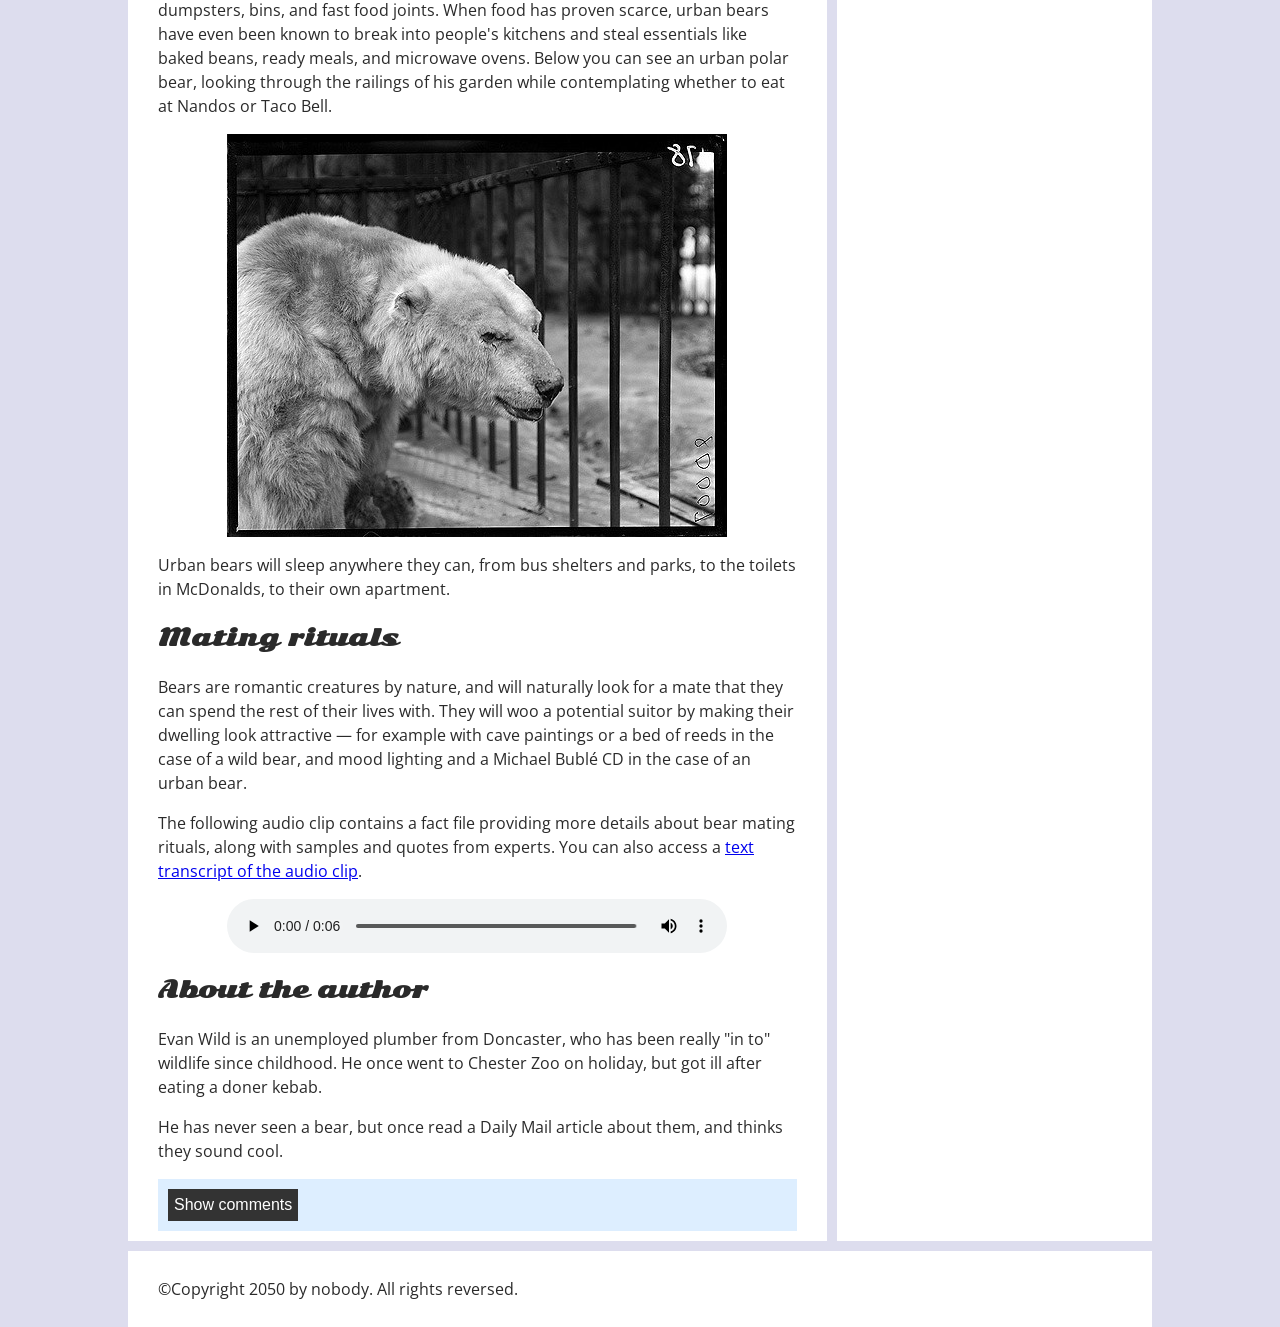
<file: accessibilityTroubleshooting.html>
<!DOCTYPE html>
<html lang="en-US">

<head>
    <meta charset="utf-8">

    <title>Accessibility assessment</title>
    <link href="https://fonts.googleapis.com/css?family=Open+Sans+Condensed:300|Sonsie+One" rel="stylesheet"
        type="text/css">
    <link rel="stylesheet" href="css/accessibilityTroubleshooting-style.css">

</head>

<body>
    <header>
        <h1>Welcome to our wildlife website</h1>
    </header>

    <nav>
        <ul>
            <li><a href="#">Home</a></li>
            <li><a href="#">Our team</a></li>
            <li><a href="#">Projects</a></li>
            <li><a href="#">Blog</a></li>
        </ul>

        <form class="search">
            <input type="search" name="q" placeholder="Search query" aria-label="Search through site content">
            <input type="submit" value="Go!">
        </form>
    </nav>

    <main>
        <article>
            <h2>The trouble with Bears</h2>

            <p>By Evan Wild</p>

            <p>Tall, lumbering, angry, dangerous. The real live bears of this world are proud, independent creatures,
                self-serving and always on the hunt for food. Nothing like the bears you see on TV, like Baloo from
                renowned documentary, The Jungle Book.</p>

            <p>So what are bears really like, and why does the world's media portray them with such a skewed vision? In
                this article we try to answer those questions, and give you a real insight into the life of the bear.
            </p>

            <h3>Types of bear</h3>

            <p>Bears come in two varieties — large and medium. You don't get small bears. If you have seen a small bear,
                then it was in fact probably a baby bear (cub) from another species.</p>

            <p>Bears can also be classified in terms of their habitat — both large and medium bears are just as at home
                in urban areas as they are in the countryside. Different habitats encourange different behaviour
                however, as you'll find out below. The below table also gives you some useful facts about bears.</p>

            <table summary="Useful statistics about wild and urban bears">
                <thead>
                    <tr>
                        <th scope="col">Bear Type</th>
                        <th scope="col">Coat</th>
                        <th scope="col">Adult size</th>
                        <th scope="col">Habitat</th>
                        <th scope="col">Lifespan</th>
                        <th scope="col">Diet</th>
                    </tr>
                </thead>
                <tbody>
                    <tr>
                        <th scope="row">Wild</th>
                        <td>Brown or black</td>
                        <td>1.4 to 2.8 meters</td>
                        <td>Woods and forests</td>
                        <td>25 to 28 years</td>
                        <td>Fish, meat, plants</td>
                    </tr>
                    <tr>
                        <th scope="row">Urban</th>
                        <td>North Face</td>
                        <td>18 to 22</td>
                        <td>Condos and coffee shops</td>
                        <td>20 to 32 years</td>
                        <td>Starbucks, sushi</td>
                    </tr>
                </tbody>
            </table>

            <h3>Habitats and Eating habits</h3>

            <p>Wild bears eat a variety of meat, fish, fruit, nuts, and other natually growing ingredients. In general
                they will hunt for food themselves in woodland or rivers, but at a push they will track down their
                sustenance from farms or country houses. They tend to live in relative isolation, in caves, tents, or
                cottages. The below image shows <span id="wild-label">a big brown wild bear, standing in a river looking
                    for fish to eat</span>.</p>

            <img src="images/accessibilityTroubleshooting/wild-bear.jpg" aria-labelledby="wild-label">

            <p>Urban (gentrified) bears on the other hand have largely abandoned the old ways. They will hunt other
                urban creatures if necessary (including other predators like rats and foxes), but prefer to scavenge
                from readily available urban food outlets like dumpsters, bins, and fast food joints. When food has
                proven scarce, urban bears have even been known to break into people's kitchens and steal essentials
                like baked beans, ready meals, and microwave ovens. Below you can see <span id="urban-label">an urban
                    polar bear, looking through the railings of his garden while contemplating whether to eat at Nandos
                    or Taco Bell</span>.</p>

            <img src="images/accessibilityTroubleshooting/urban-bear.jpg" aria-labelledby="urban-label">

            <p>Urban bears will sleep anywhere they can, from bus shelters and parks, to the toilets in McDonalds, to
                their own apartment.</p>

            <h3>Mating rituals</h3>

            <p>Bears are romantic creatures by nature, and will naturally look for a mate that they can spend the rest
                of their lives with. They will woo a potential suitor by making their dwelling look attractive — for
                example with cave paintings or a bed of reeds in the case of a wild bear, and mood lighting and a
                Michael Bublé CD in the case of an urban bear.</p>

            <p>The following audio clip contains a fact file providing more details about bear mating rituals, along
                with samples and quotes from experts. You can also access a <a href="transcript.html">text transcript of
                    the audio clip</a>.</p>

            <audio controls>
                <source src="media/bear.mp3" type="audio/mp3">
                <source src="media/bear.ogg" type="audio/ogg">
                <p>It looks like your browser doesn't support HTML5 audio players. Here is a <a href="bear.mp3">direct
                        link to the audio file</a> instead.</p>
            </audio>

            <aside>

                <h3>About the author</h3>

                <p>Evan Wild is an unemployed plumber from Doncaster, who has been really "in to" wildlife since
                    childhood. He once went to Chester Zoo on holiday, but got ill after eating a doner kebab.

                    <p>He has never seen a bear, but once read a Daily Mail article about them, and thinks they sound
                        cool.</p>

            </aside>
            <section class="comments">
                <button class="show-hide">Show comments</button>

                <div class="comment-wrapper">

                    <h2>Add comment</h2>

                    <form class="comment-form">
                        <div class="flex-pair">
                            <label for="name">Your name:</label>
                            <input type="text" name="name" id="name" placeholder="Enter your name">
                        </div>
                        <div class="flex-pair">
                            <label for="comment">Your comment:</label>
                            <input type="text" name="comment" id="comment" placeholder="Enter your comment">
                        </div>
                        <div>
                            <input type="submit" value="Submit comment">
                        </div>
                    </form>

                    <h2>Comments</h2>

                    <ul class="comment-container">

                        <li>

                            <p>Bob Fossil</p>

                            <p>Oh I am so glad you taught me all about the big brown angry guys in the woods. With their
                                sniffing little noses and their bad attitudes, they can sure be a menace — I was
                                thinking of putting them all in a truck and driving them outta here. I run a zoo, you
                                know.</p>

                        </li>

                    </ul>

                </div>
            </section>
        </article>

        <div class="secondary">
            <h2>Related</h2>

            <ul>
                <li><a href="#">The trouble with Bees</a></li>
                <li><a href="#">The trouble with Otters</a></li>
                <li><a href="#">The trouble with Penguins</a></li>
                <li><a href="#">The trouble with Octopi</a></li>
                <li><a href="#">The trouble with Lemurs</a></li>
            </ul>
        </div>
    </main>

    <footer>
        <p>©Copyright 2050 by nobody. All rights reversed.</p>
    </footer>

    <script src="js/accessibilityTroubleshooting-js.js"></script>

</body>

</html>
</file>
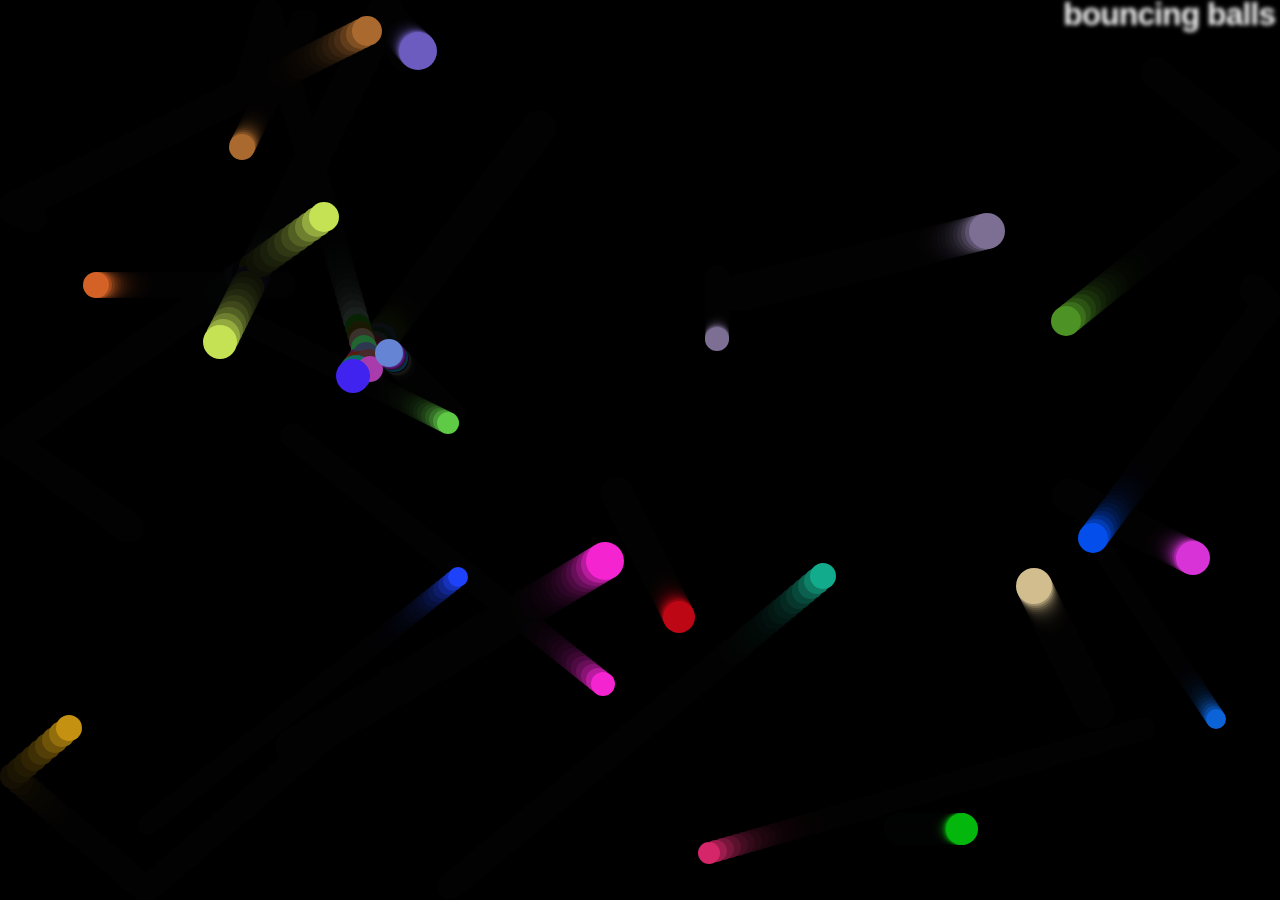
<file: bouncingBall.html>
<!DOCTYPE html>
<html>
  <head>
    <meta charset="utf-8">
    <title>Bouncing balls</title>
    <link rel="stylesheet" href="css/bouncingBall.css">
  </head>

  <body>
    <h1>bouncing balls</h1>
    <canvas></canvas>

    <script src="js/bouncing-ball.js"></script>
  </body>
</html>
</file>
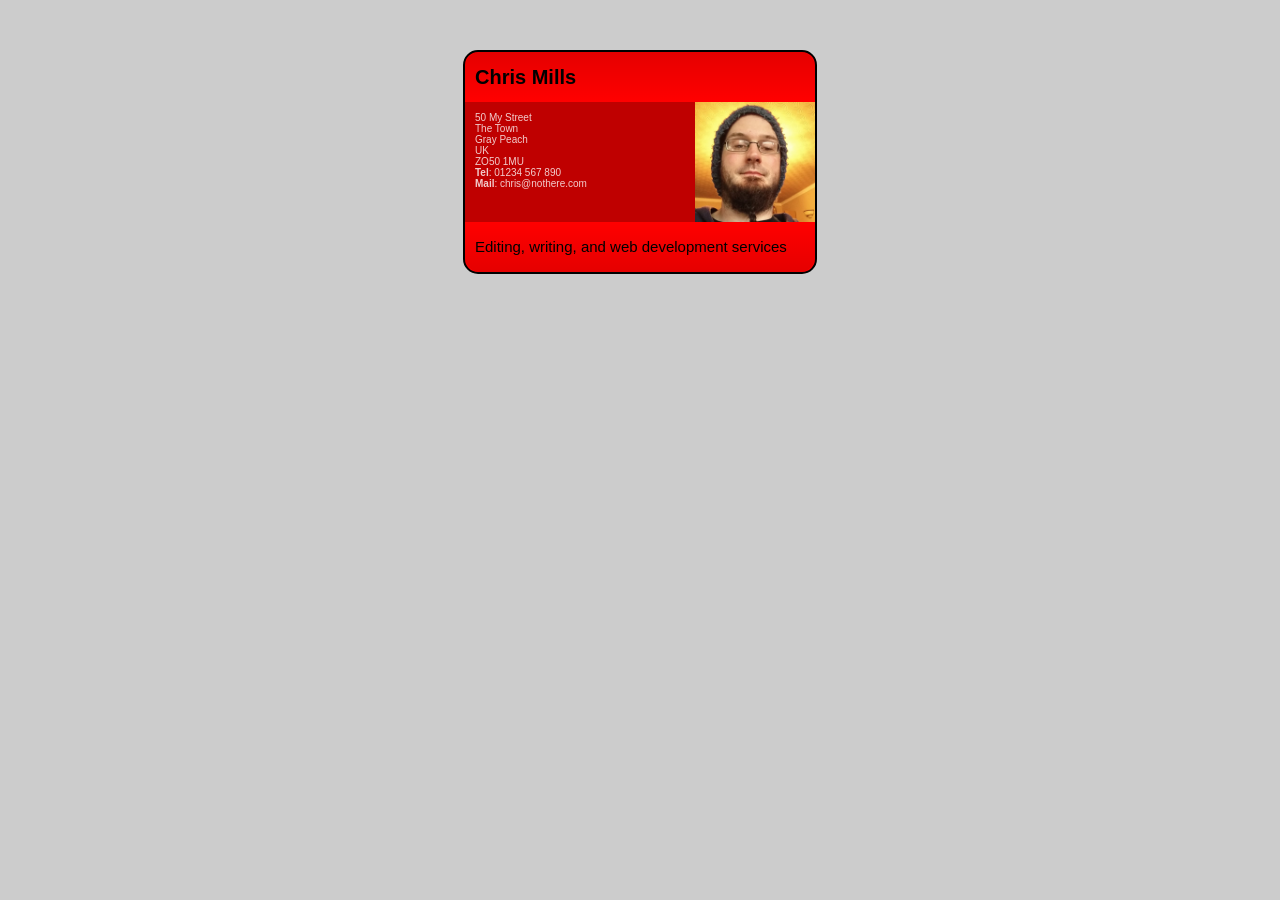
<file: fundamentalCSSComprehension.html>
<!DOCTYPE html>
<html>
  <head>
    <meta charset="utf-8">
    <title>Fundamental CSS comprehension</title>
    <link rel="stylesheet" href="css/fundamentalCSSComprehension/style.css">
  </head>
  <body>

  <section class="card">
    <header>
      <h2>Chris Mills</h2>
    </header>
    <article>
      <img src="images/fundamentalCSSComprehension/chris.jpg" alt="A picture of Chris - a man with glasses, a beard, and a silly wooly hat">
      <p>50 My Street</br>
         The Town<br>
         Gray Peach<br>
         UK<br>
         ZO50 1MU<br>
        <strong>Tel</strong>: 01234 567 890<br>
        <strong>Mail</strong>: chris@nothere.com</p>
    </article>
    <footer>
      <p>Editing, writing, and web development services</p>
    </footer>
  </section>

  </body>
</html>
</file>
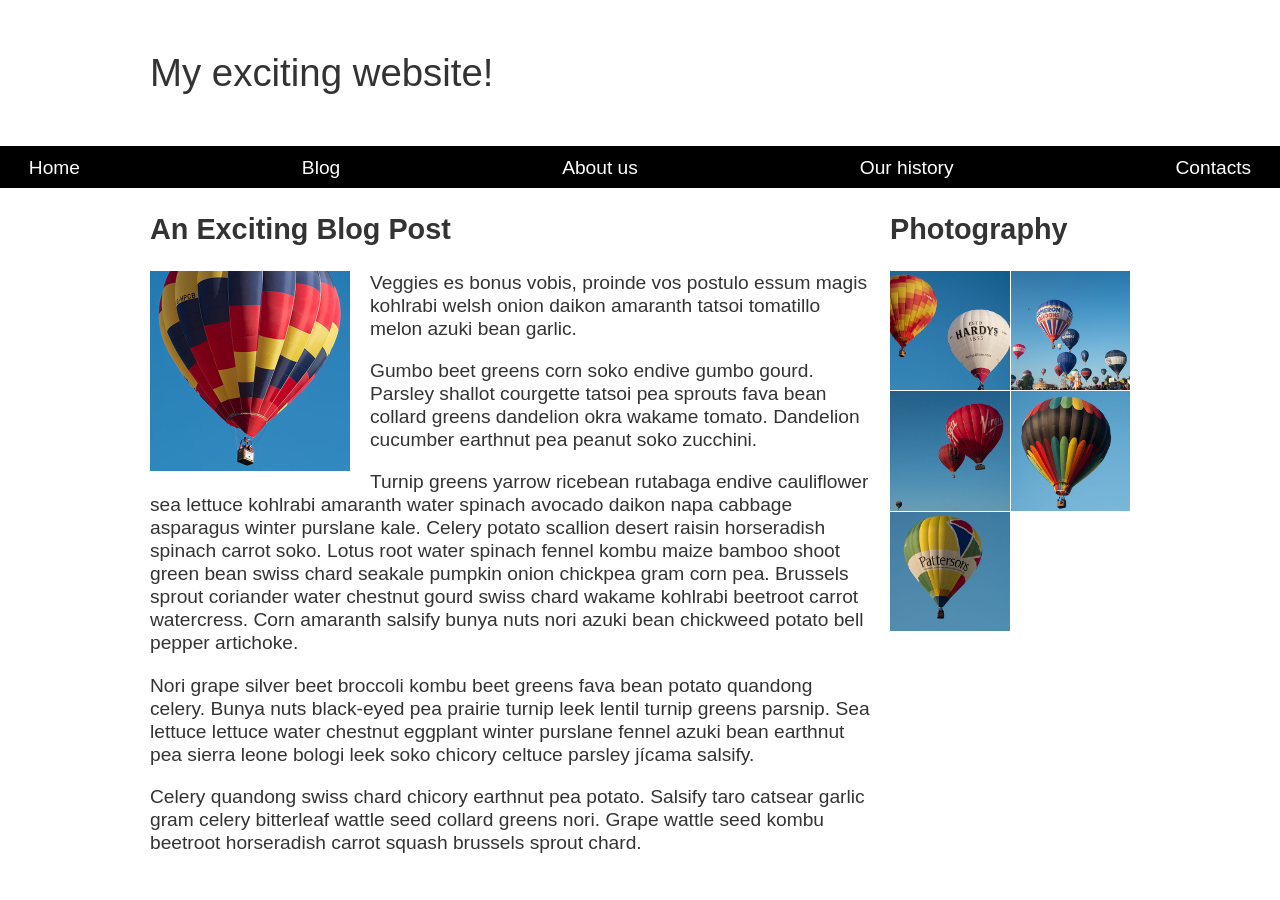
<file: fundamentalLayoutComprehension.html>
<!DOCTYPE html>
<html>

<head>
  <meta charset="utf-8">
  <title>Layout Task</title>
  <link href="css/fundamentalLayoutComprehension-style.css" rel="stylesheet" type="text/css">
</head>

<body>

  <div class="logo">
    My exciting website!
  </div>

  <nav>
    <ul>
      <li>
        <a href="">Home</a>
      </li>
      <li>
        <a href="">Blog</a>
      </li>
      <li>
        <a href="">About us</a>
      </li>
      <li>
        <a href="">Our history</a>
      </li>
      <li>
        <a href="">Contacts</a>
      </li>
    </ul>
  </nav>

  <main class="grid">
    <article>
      <h1>
        An Exciting Blog Post
      </h1>
      <img src="images/fundamentalLayoutComprehension/balloon-sq6.jpg" alt="placeholder" class="feature">
      <p>Veggies es bonus vobis, proinde vos postulo essum magis kohlrabi welsh onion daikon amaranth tatsoi tomatillo melon
        azuki bean garlic.</p>

      <p>Gumbo beet greens corn soko endive gumbo gourd. Parsley shallot courgette tatsoi pea sprouts fava bean collard greens
        dandelion okra wakame tomato. Dandelion cucumber earthnut pea peanut soko zucchini.</p>

      <p>Turnip greens yarrow ricebean rutabaga endive cauliflower sea lettuce kohlrabi amaranth water spinach avocado daikon
        napa cabbage asparagus winter purslane kale. Celery potato scallion desert raisin horseradish spinach carrot soko.
        Lotus root water spinach fennel kombu maize bamboo shoot green bean swiss chard seakale pumpkin onion chickpea gram
        corn pea. Brussels sprout coriander water chestnut gourd swiss chard wakame kohlrabi beetroot carrot watercress.
        Corn amaranth salsify bunya nuts nori azuki bean chickweed potato bell pepper artichoke.</p>

      <p>Nori grape silver beet broccoli kombu beet greens fava bean potato quandong celery. Bunya nuts black-eyed pea prairie
        turnip leek lentil turnip greens parsnip. Sea lettuce lettuce water chestnut eggplant winter purslane fennel azuki
        bean earthnut pea sierra leone bologi leek soko chicory celtuce parsley jícama salsify.</p>

      <p>Celery quandong swiss chard chicory earthnut pea potato. Salsify taro catsear garlic gram celery bitterleaf wattle
        seed collard greens nori. Grape wattle seed kombu beetroot horseradish carrot squash brussels sprout chard.</p>

    </article>

    <aside>
      <h2>
        Photography
      </h2>
      <ul class="photos">
        <li>
          <img src="images/fundamentalLayoutComprehension/balloon-sq1.jpg" alt="placeholder">
        </li>
        <li>
          <img src="images/fundamentalLayoutComprehension/balloon-sq2.jpg" alt="placeholder">
        </li>
        <li>
          <img src="images/fundamentalLayoutComprehension/balloon-sq3.jpg" alt="placeholder">
        </li>
        <li>
          <img src="images/fundamentalLayoutComprehension/balloon-sq4.jpg" alt="placeholder">
        </li>
        <li>
          <img src="images/fundamentalLayoutComprehension/balloon-sq5.jpg" alt="placeholder">
        </li>
      </ul>

    </aside>
  </main>

</body>

</html>
</file>
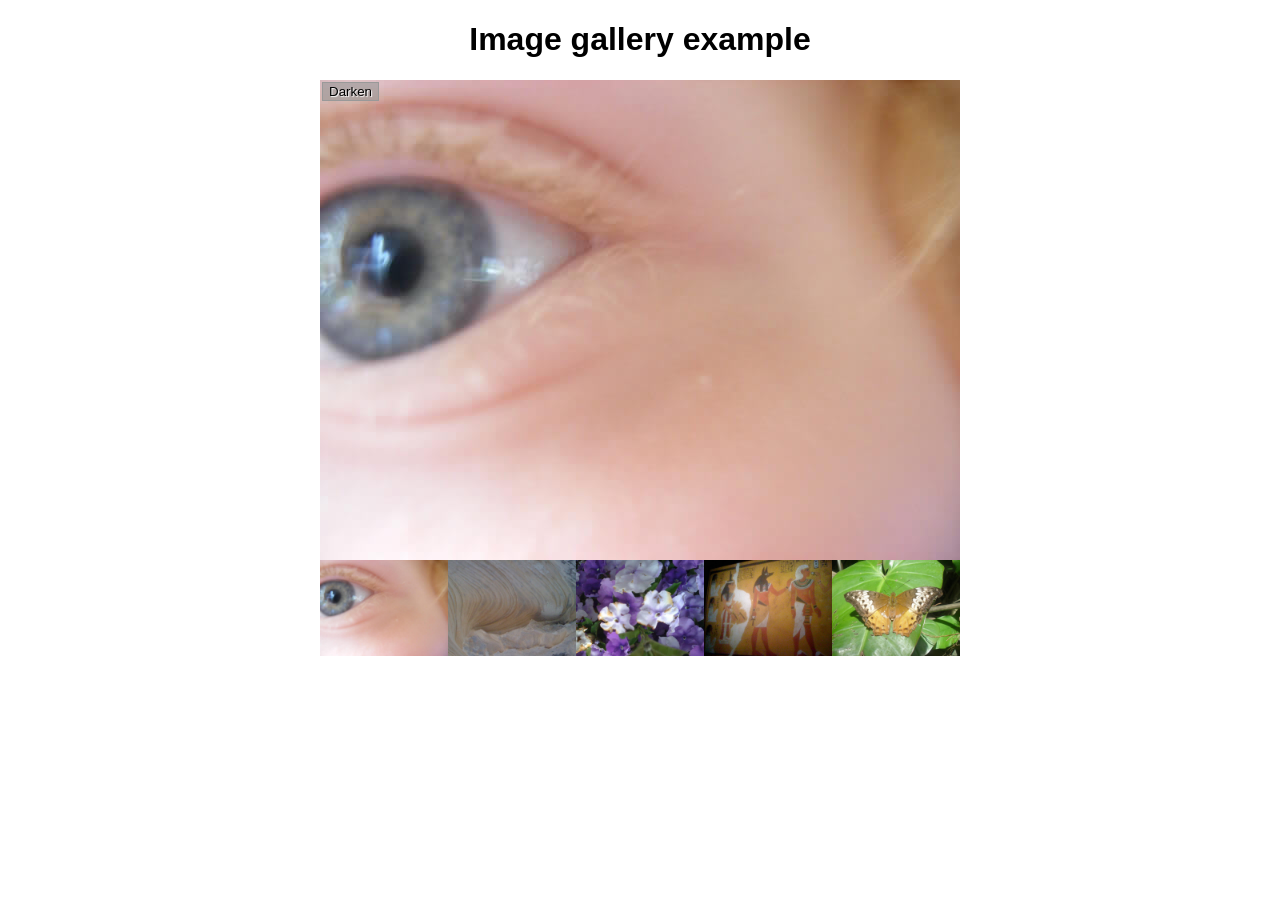
<file: imageGallery.html>
<!DOCTYPE html>
<html>
  <head>
    <meta charset="utf-8">

    <title>Image gallery</title>

    <link rel="stylesheet" href="css/imageGallery/style.css">
    
  </head>

  <body>
    <h1>Image gallery example</h1>

    <div class="full-img">
      <img class="displayed-img" src="images/imageGallery/pic1.jpg">
      <div class="overlay"></div>
      <button class="dark">Darken</button>
    </div>

    <div class="thumb-bar">


    </div>
    <script src="js/imageGallery/main.js"></script>
  </body>
</html>
</file>
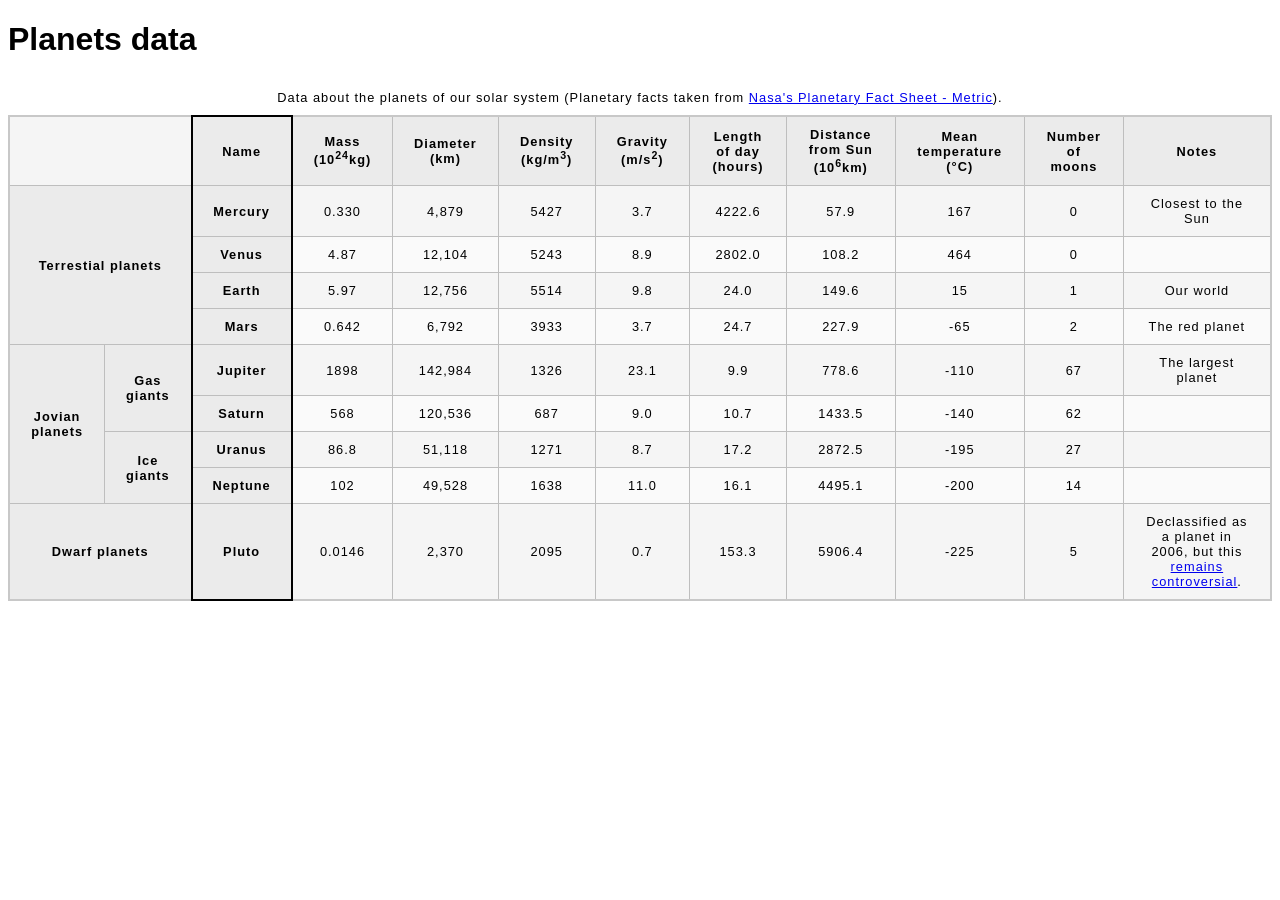
<file: planetsData.html>
<!DOCTYPE html>
<html>
  <head>
    <meta charset="utf-8">
    <title>Planets data</title>
    <link href="css/planetsData/style.css" rel="stylesheet" type="text/css">
  </head>
  <body>
    <h1>Planets data</h1>

    <table>
      <caption>Data about the planets of our solar system (Planetary facts taken from <a href="http://nssdc.gsfc.nasa.gov/planetary/factsheet/">Nasa's Planetary Fact Sheet - Metric</a>).</caption>
      <colgroup>
        <col span="2">
        <col style="border: 2px solid black">
      </colgroup>
      <thead>
        <tr>
          <td colspan="2"></td>
          <th scope="col">Name</th>
          <th scope="col">Mass (10<sup>24</sup>kg)</th>
          <th scope="col">Diameter (km)</th>
          <th scope="col">Density (kg/m<sup>3</sup>)</th>
          <th scope="col">Gravity (m/s<sup>2</sup>)</th>
          <th scope="col">Length of day (hours)</th>
          <th scope="col">Distance from Sun (10<sup>6</sup>km)</th>
          <th scope="col">Mean temperature (°C)</th>
          <th scope="col">Number of moons</th>
          <th scope="col">Notes</th>
        </tr>
      </thead>
      <tbody>
        <tr>
          <th rowspan="4" colspan="2" scope="rowgroup">Terrestial planets</th>
          <th scope="row">Mercury</th>
          <td>0.330</td>
          <td>4,879</td>
          <td>5427</td>
          <td>3.7</td>
          <td>4222.6</td>
          <td>57.9</td>
          <td>167</td>
          <td>0</td>
          <td>Closest to the Sun</td>
        </tr>
        <tr>
          <th scope="row">Venus</th>
          <td>4.87</td>
          <td>12,104</td>
          <td>5243</td>
          <td>8.9</td>
          <td>2802.0</td>
          <td>108.2</td>
          <td>464</td>
          <td>0</td>
          <td></td>
        </tr>
        <tr>
          <th scope="row">Earth</th>
          <td>5.97</td>
          <td>12,756</td>
          <td>5514</td>
          <td>9.8</td>
          <td>24.0</td>
          <td>149.6</td>
          <td>15</td>
          <td>1</td>
          <td>Our world</td>
        </tr>
        <tr>
          <th scope="row">Mars</th>
          <td>0.642</td>
          <td>6,792</td>
          <td>3933</td>
          <td>3.7</td>
          <td>24.7</td>
          <td>227.9</td>
          <td>-65</td>
          <td>2</td>
          <td>The red planet</td>
        </tr>
        <tr>
          <th rowspan="4" scope="rowgroup">Jovian planets</th>
          <th rowspan="2" scope="rowgroup">Gas giants</th>
          <th scope="row">Jupiter</th>
          <td>1898</td>
          <td>142,984</td>
          <td>1326</td>
          <td>23.1</td>
          <td>9.9</td>
          <td>778.6</td>
          <td>-110</td>
          <td>67</td>
          <td>The largest planet</td>
        </tr>
        <tr>
          <th scope="row">Saturn</th>
          <td>568</td>
          <td>120,536</td>
          <td>687</td>
          <td>9.0</td>
          <td>10.7</td>
          <td>1433.5</td>
          <td>-140</td>
          <td>62</td>
          <td></td>
        </tr>
        <tr>
          <th rowspan="2" scope="rowgroup">Ice giants</th>
          <th scope="row">Uranus</th>
          <td>86.8</td>
          <td>51,118</td>
          <td>1271</td>
          <td>8.7</td>
          <td>17.2</td>
          <td>2872.5</td>
          <td>-195</td>
          <td>27</td>
          <td></td>
        </tr>
        <tr>
          <th scope="row">Neptune</th>
          <td>102</td>
          <td>49,528</td>
          <td>1638</td>
          <td>11.0</td>
          <td>16.1</td>
          <td>4495.1</td>
          <td>-200</td>
          <td>14</td>
          <td></td>
        </tr>
        <tr>
          <th colspan="2" scope="rowgroup">Dwarf planets</th>
          <th scope="row">Pluto</th>
          <td>0.0146</td>
          <td>2,370</td>
          <td>2095</td>
          <td>0.7</td>
          <td>153.3</td>
          <td>5906.4</td>
          <td>-225</td>
          <td>5</td>
          <td>Declassified as a planet in 2006, but this <a href="http://www.usatoday.com/story/tech/2014/10/02/pluto-planet-solar-system/16578959/">remains controversial</a>.</td>
        </tr>
      </tbody>
    </table>


  </body>
</html>
</file>
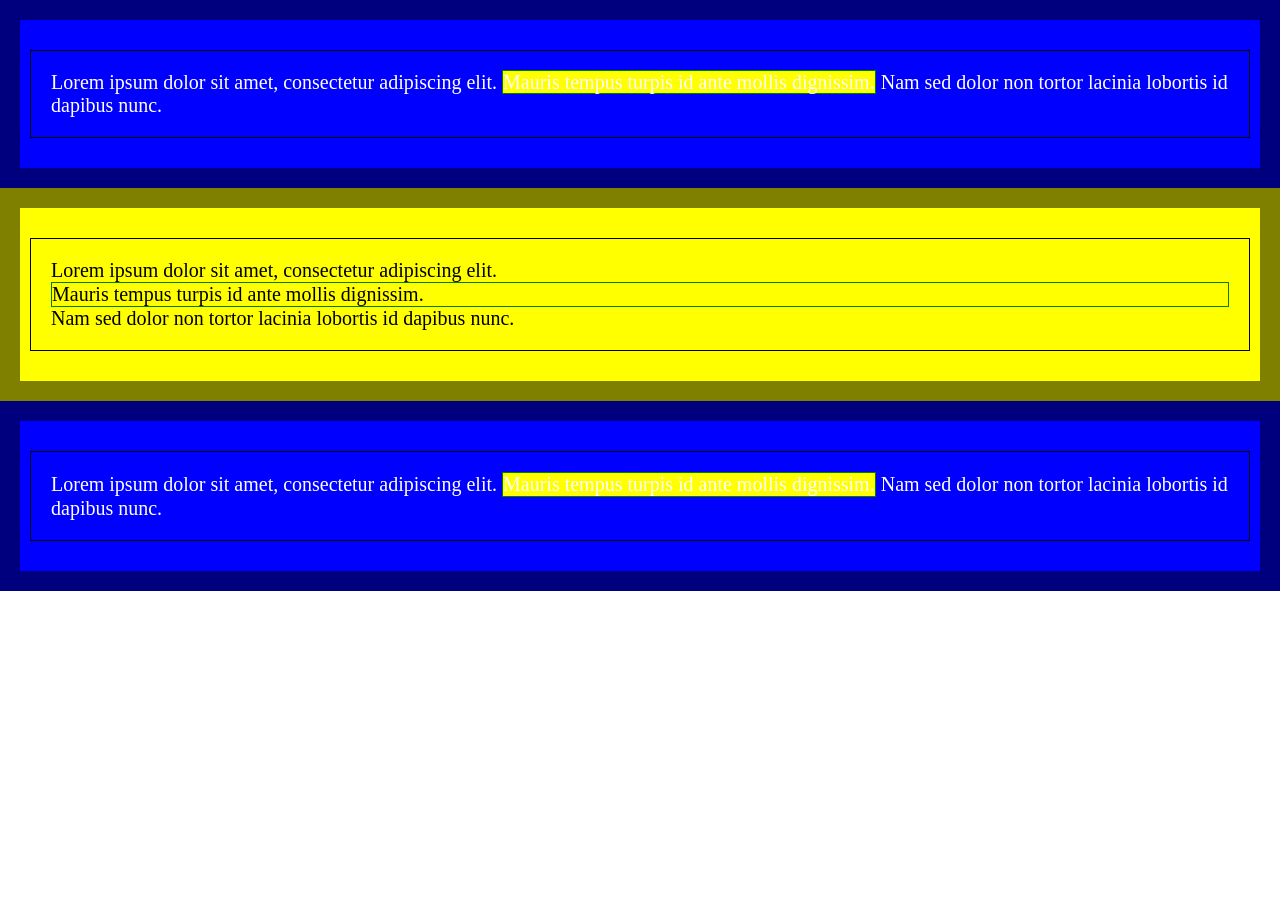
<file: box_model11/box_model.html>
<!DOCTYPE html>
<html>
  <head>
    <meta charset="utf-8">
    <title>Box model</title>
    <link rel="stylesheet" href="box.css">
  </head>
  <body>
    <header>

<p>
  Lorem ipsum dolor sit amet, consectetur adipiscing elit.
  <span class="inline">Mauris tempus turpis id ante mollis dignissim.</span>
  Nam sed dolor non tortor lacinia lobortis id dapibus nunc.
</p>


</header>
    <main><p>
  Lorem ipsum dolor sit amet, consectetur adipiscing elit.
  <span class="block">Mauris tempus turpis id ante mollis dignissim.</span>
  Nam sed dolor non tortor lacinia lobortis id dapibus nunc.</p></main>
    <footer><p>
  Lorem ipsum dolor sit amet, consectetur adipiscing elit.
  <span class="inline-block">Mauris tempus turpis id ante mollis dignissim.</span>
  Nam sed dolor non tortor lacinia lobortis id dapibus nunc.
</p></footer>
     

  </body>
</html>
</file>
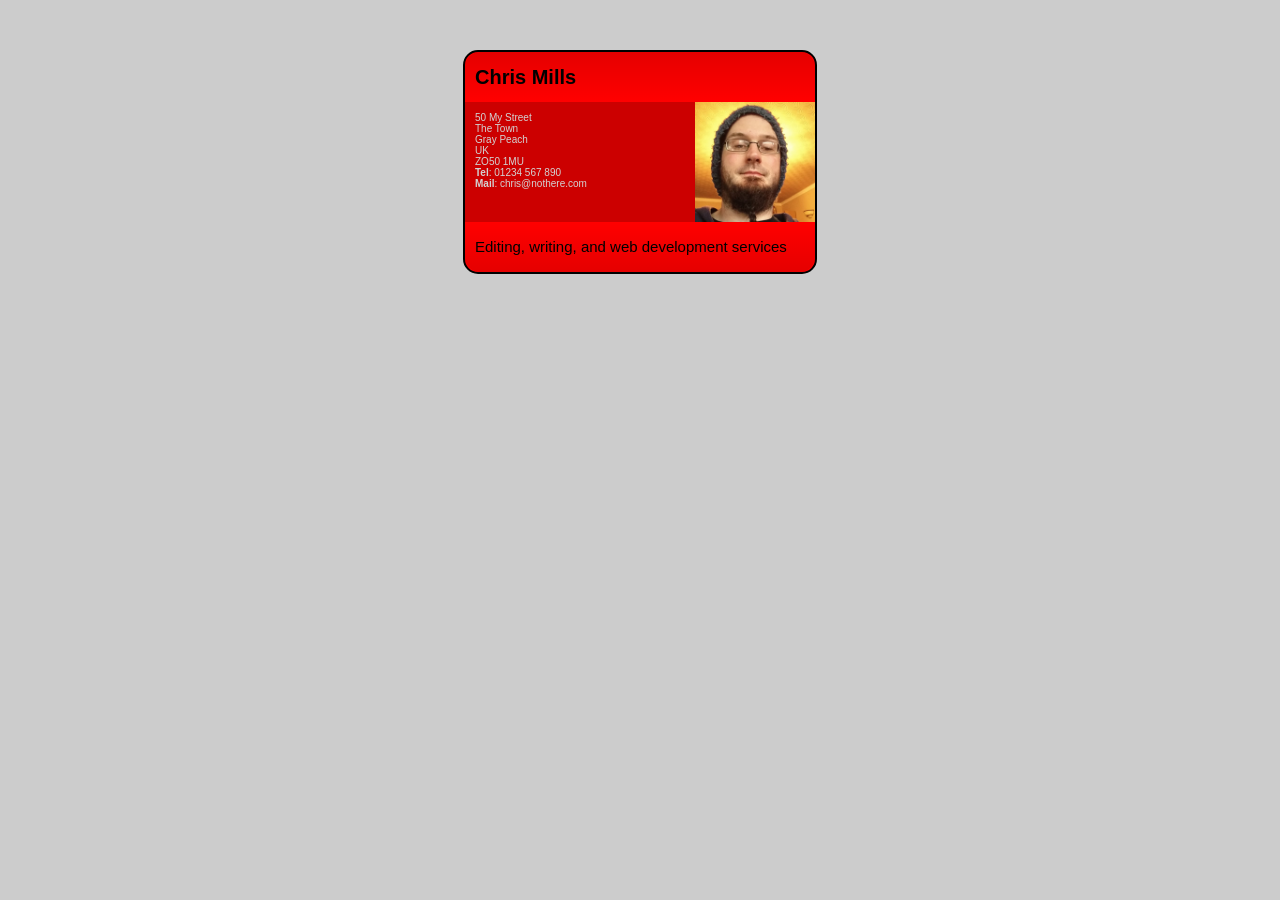
<file: card d/card.html>
<!DOCTYPE html>
<html>
  <head>
    <meta charset="utf-8">
    <title>Fundamental CSS comprehension</title>
    <link rel="stylesheet" type="text/css" href="stylle.css">
  </head>
  <body>

  <section class="card">
    <header>
      <h2>Chris Mills</h2>
    </header>
    <article>
      <img src="chris.jpg" alt="A picture of Chris - a man with glasses, a beard, and a silly wooly hat">
      <p>50 My Street</br>
         The Town<br>
         Gray Peach<br>
         UK<br>
         ZO50 1MU<br>
        <strong>Tel</strong>: 01234 567 890<br>
        <strong>Mail</strong>: chris@nothere.com</p>
    </article>
    <footer>
      <p>Editing, writing, and web development services</p>
    </footer>
  </section>

  </body>
</html>
</file>
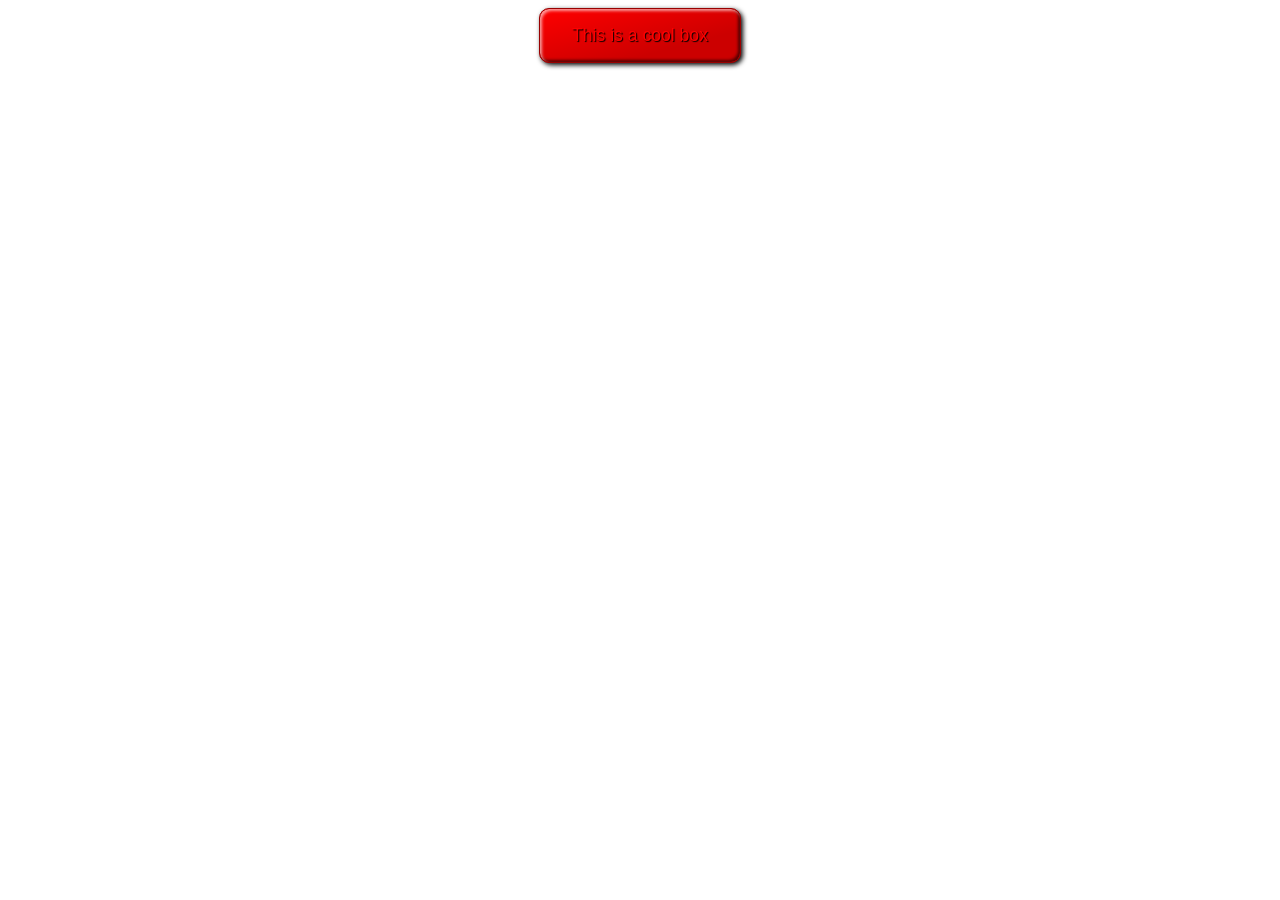
<file: cool_box17/cool_box.html>
<!DOCTYPE html>
<html>
  <head>
    <meta charset="utf-8">
    <title>Cool box</title>
    <link rel="stylesheet" type="text/css" href="sty.css">
    
  </head>
  <body>
      <p>This is a cool box</p>
  </body>
</html>
</file>
<file: css/accessibilityTroubleshooting-style.css>
/* || General setup */

html, body {
    margin: 0;
    padding: 0;
  }
  
  html {
    font-size: 10px;
    background-color: #dde;
  }
  
  body {
    width: 80%;
    min-width: 1024px;
    margin: 0 auto;
  }
  
  /* || typography */
  
  h1, h2, h3 {
    font-family: 'Sonsie One', cursive;
    color: #2a2a2a;
  }
  
  p, input, li, table, label {
    font-family: 'Open Sans Condensed', sans-serif;
    color: #2a2a2a;
  }
  
  h1 {
    font-size: 4rem;
    text-align: center;
    color: white;
    text-shadow: 2px 2px 10px black;
  }
  
  h2 {
    font-size: 3rem;
    text-align: center;
  }
  
  h3 {
    font-size: 2.2rem;
  }
  
  p, li, table {
    font-size: 1.6rem;
    line-height: 1.5;
  }
  
  /* || header layout */
  
  nav, article, footer, .secondary {
    background-color: white;
  }
  
  article, footer, .secondary {
    padding: 10px 30px;
  }
  
  article {
    margin-right: 10px;
  }
  
  nav {
    height: 50px;
    background-color: ff80ff;
    display: flex;
    padding: 1% 0;
    margin-bottom: 10px;
  }
  
  nav ul {
    padding: 0;
    list-style-type: none;
    flex: 2;
    display: flex;
  }
  
  nav li {
    display: inline;
    text-align: center;
    flex: 1;
  }
  
  nav a {
    display: inline-block;
    font-size: 2rem;
    text-transform: uppercase;
    text-decoration: none;
    color: black;
  }
  
  nav .search {
    flex: 1;
    display: flex;
    align-items: center;
    height: 100%;
    padding: 0 2em;
  }
  
  .search input {
    font-size: 1.6rem;
    height: 32px;
  }
  
  .search input[type="search"] {
    flex: 3;
  }
  
  .search input[type="submit"] {
    flex: 1;
    margin-left: 1rem;
    background: #333;
    border: 0;
    color: white;
  }
  
  /* || main layout */
  
  main {
    display: flex;
  }
  
  article {
    flex: 5;
  }
  
  .secondary {
    flex: 2;
  }
  
  footer {
    margin-top: 10px;
  }
  
  /* Table styling */
  
  table {
    width: 100%;
    background-color: #dde;
    border-collapse: collapse;
  }
  
  th, td {
    padding: 10px;
  }
  
  td {
    text-align: center;
  }
  
  th[scope="col"] {
    border-bottom: 1px solid black;
  }
  
  tbody tr:nth-child(odd) {
    background-color: #def;
  }
  
  /* styling content images and audio */
  
  img, audio {
    display: block;
    margin: 0 auto;
  }
  
  audio {
    width: 500px;
  }
  
  /* Comments styling */
  
  .comments {
    background-color: #def;
    padding: 10px;
  }
  
  .show-hide {
    cursor: pointer;
  }
  
  .comments h2 {
    font-size: 2rem;
  }
  
  .comments h2:nth-of-type(2) {
    margin-bottom: 0;
  }
  
  .comment-form {
    margin-bottom: 3rem;
  }
  
  .comment-form .flex-pair {
    display: flex;
    padding: 0 3rem 1rem;
  }
  
  .comment-form label {
    align-self: center;
    flex: 2;
    text-align: right;
  }
  
  .comment-form input {
    margin-left: 1rem;
    flex: 6;
  }
  
  .comment-form input, .comment-form label, .show-hide {
    font-size: 1.6rem;
    height: 32px;
  }
  
  .comment-form input[type="submit"], .show-hide {
    background: #333;
    border: 0;
    color: white;
  }
  
  .comment-form input[type="submit"] {
    width: 30%;
    display: block;
    margin: 0 auto;
  }
  
  .comment-container {
    margin-top: 0;
  }
  
  .comment-container li {
    list-style-type: none;
    display: flex;
  }
  
  .comment-container li p:nth-child(1) {
    flex: 1;
    font-weight: bold;
  }
  
  .comment-container li p:nth-child(2) {
    flex: 5;
  }
</file>
<file: css/bouncingBall.css>
html, body {
    margin: 0;
  }
  
  html {
    font-family: 'Helvetica Neue', Helvetica, Arial, sans-serif;
    height: 100%;
  }
  
  body {
    overflow: hidden;
    height: inherit;
  }
  
  h1 {
    font-size: 2rem;
    letter-spacing: -1px;
    position: absolute;
    margin: 0;
    top: -4px;
    right: 5px;
  
    color: transparent;
    text-shadow: 0 0 4px white;
  }
</file>
<file: css/fundamentalCSSComprehension/style.css>
/* General element styles */
    body {
        margin: 0;
    }
    
    html {
        font-family: 'Helvetica neue', Arial, 'sans serif';
        font-size: 10px;
        background-color: #ccc;
    }
    .card{
        width: 35em;
        height: 22em;
        margin: 5em auto;
        background-color: red;
        border: 0.2em solid black;
        border-radius: 1.5em;
    }
    .card header{
        background-image: linear-gradient(to bottom,rgba(0,0,0,0.1), rgba(0,0,0,0));
        border-radius: 1.5em 1.5em 0 0;
    }
    .card article{
        height: 12em;
        background-color: rgba(0, 0, 0, .25)
    } 
    .card footer{
        background-image: linear-gradient(to bottom,rgba(0,0,0,0), rgba(0,0,0,0.1));
        border-radius: 0 0 1.5em 1.5em;
    }

    /* Specific elements styling */
    /* --------------------------------------------------- */
    .card header,.card footer{
        height: 3em;
        padding: 1em;
    }
    .card h2, .card p{
        margin: 0;
    } 
    
    .card h2{
        font-size: 2em;
        line-height: 1.5;
    } 

    
    .card article p {
        padding: 1em;
        color: rgba(255,255,255,0.8);
    }
    .card article img{
        max-height: 100%;
        float: right;
    }
    
    
    .card footer p {
        font-size: 1.5em;
        line-height: 2;
    }
</file>
<file: css/fundamentalLayoutComprehension-style.css>
body {
    background-color: #fff;
    color: #333;
    margin: 0;
    font: 1.2em / 1.2 Arial, Helvetica, sans-serif;
  }

  img {
      max-width: 100%;
      display: block;
  }
  
  .logo {
    font-size: 200%;
    padding: 50px 20px;
    margin: 0 auto;
    max-width: 980px;
  }
  
  .grid {
    margin: 0 auto;
    padding: 0 20px;
    max-width: 980px;
    display: grid;
    grid-template-columns: 3fr 1fr;
    grid-gap: 20px;
  }
  
  nav {
    background-color: #000;
    padding: .5em;
    top: 0;
    position: sticky;
  }
  
  nav ul {
    margin: 0;
    padding: 0;
    list-style: none;
    display: flex;
    justify-content: space-between;
  }
  
  nav a {
    color: #fff;
    text-decoration: none;
    padding: .5em 1em;
  }
  
  .photos {
    list-style: none;
    margin: 0;
    padding: 0;
    display: grid;
    grid-gap: 1px;
    grid-template-columns: 1fr 1fr;
  }

  .feature {
      width: 200px;
      float: left;
      margin: 0 20px 20px 0;
  }
</file>
<file: css/imageGallery/style.css>
h1 {
    font-family: helvetica, arial, sans-serif;
    text-align: center;
  }
  
  body {
    width: 640px;
    margin: 0 auto;
  }
  
  .full-img {
    position: relative;
    display: block;
    width: 640px;
    height: 480px;
  }
  
  .overlay {
    position: absolute;
    top: 0;
    left: 0;
    width: 640px;
    height: 480px;
    background-color: rgba(0,0,0,0);
  }
  
  button {
    border: 0;
    background: rgba(150,150,150,0.6);
    text-shadow: 1px 1px 1px white;
    border: 1px solid #999;
    position: absolute;
    cursor: pointer;
    top: 2px;
    left: 2px;
  }
  
  .thumb-bar img {
    display: block;
    width: 20%;
    float: left;
    cursor: pointer;
  }
</file>
<file: css/planetsData/style.css>
html {
    font-family: sans-serif;
  }
  
  table {
    border-collapse: collapse;
    border: 2px solid rgb(200,200,200);
    letter-spacing: 1px;
    font-size: 0.8rem;
  }
  
  td, th {
    border: 1px solid rgb(190,190,190);
    padding: 10px 20px;
  }
  
  th {
    background-color: rgb(235,235,235);
  }
  
  td {
    text-align: center;
  }
  
  tr:nth-child(even) td {
    background-color: rgb(250,250,250);
  }
  
  tr:nth-child(odd) td {
    background-color: rgb(245,245,245);
  }
  
  caption {
    padding: 10px;
  }
</file>
<file: box_model11/box.css>
body {
  margin: 0;
}

body > * {
  padding: 10px;
  font-size: 20px;
  border: 20px solid rgba(0,0,0,0.5);
}

/* specific boxes */

header, footer {
  background-color: blue;
  color: white;
}

main {
  background-color: yellow;
}

p {
  padding : 1em;
  border  : 1px solid black;
}

span {
  border  : 1px solid green;
  background-color: yellow;
}

.inline       { display: inline;       }
.block        { display: block;        }
.inline-block { display: inline-block; }
</file>
<file: card d/stylle.css>
body {
  margin: 0;
}

html {
  font-family: 'Helvetica neue', Arial, 'sans serif';
  font-size: 10px;
  background-color: #ccc;
}


/* Styles for the container of the card */
.card {
  width: 35em;
  height: 22em;
  margin: 5em auto;
  background-color: red;
  border: 0.2em solid black;
  border-radius: 1.5em;
}

/* Styles for the header/footer of the card */
.card footer {
  background-image: linear-gradient(to bottom,rgba(0,0,0,0), rgba(0,0,0,0.1));
  border-radius: 0 0 1.5em 1.5em;
}

.card header {
  background-image: linear-gradient(to bottom,rgba(0,0,0,0.1), rgba(0,0,0,0));
  border-radius: 1.5em 1.5em 0 0;
}

.card header, .card footer {
    height: 3em;
    padding: 1em;
}

/* Styles for the main content of the card */
.card article img {
  max-height: 100%;
  float: right;
}

.card h2, .card p {
    margin: 0;
}
.card h2 {
    font-size: 2em;
    line-height: 1.5em;
}

.card footer p {
    font-size: 1.5em;
    line-height: 2em;
}

.card article {
    height: 12em;
    background: rgba(0,0,0,0.2);
}

.card article p {
    padding: 1em;
    color: lightgrey;
}
</file>
<file: cool_box17/sty.css>
html {
  font-family: sans-serif;
}
p {
	width: 200px;
  margin: auto;
  line-height: 3;
   font-size: 1.1rem;
   text-align: center;
  color: #ff0000;
  text-shadow: 1px 1px 1px black;
  border-radius: 10px;
  border: 1px solid #990000;
   background-color: red;
  background-image: linear-gradient(to top left, rgba(0,0,0,0.2), rgba(0,0,0,0.2) 30%, rgba(0,0,0,0));
  box-shadow: inset 2px 2px 3px rgba(255,255,255,0.6),
              inset -2px -2px 3px rgba(0,0,0,0.6),
              2px 2px 5px black;

}
</file>
